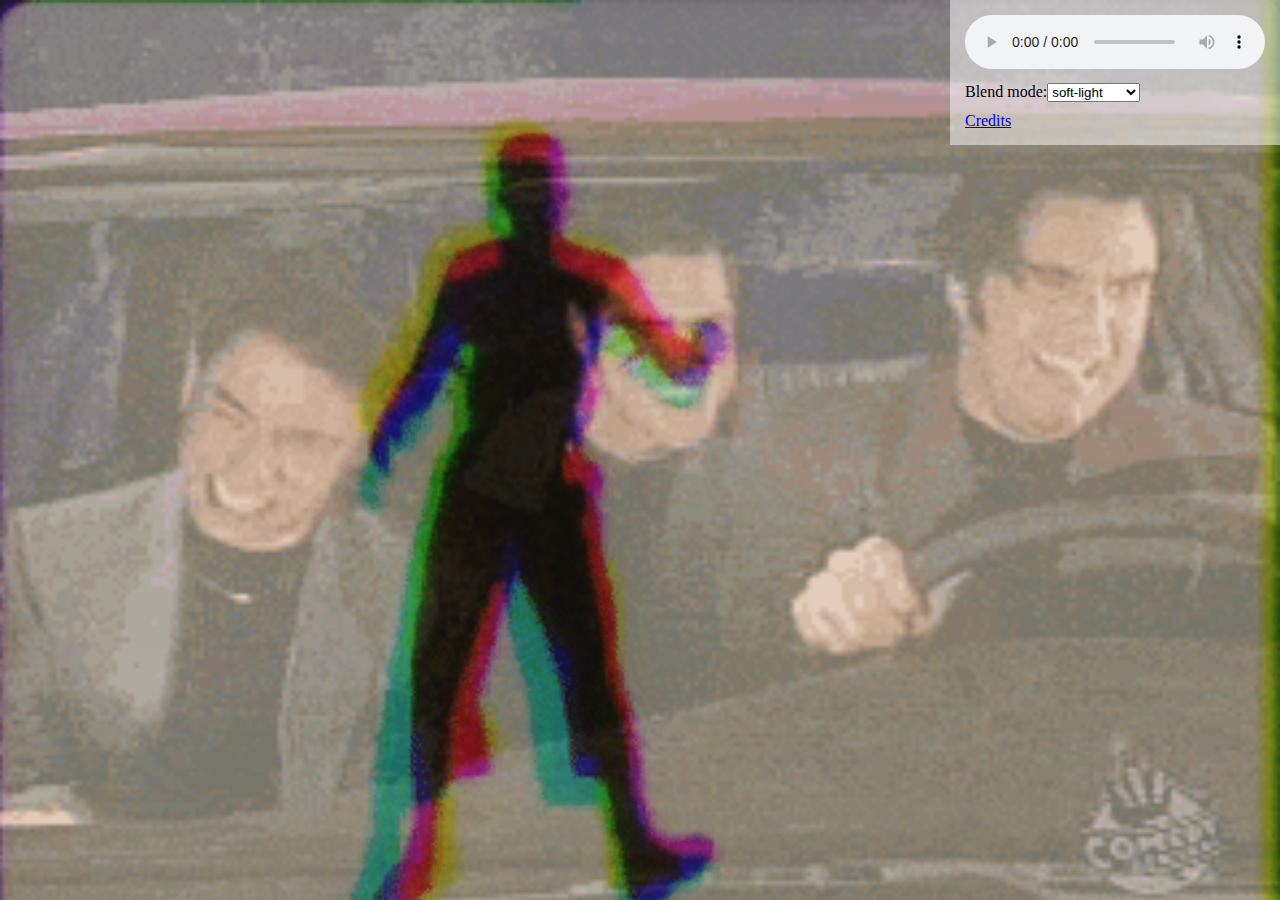
<file: blend/index.html>
<!DOCTYPE html>
<head>
    <style type="text/css">
        html, body {
            margin: 0;
            padding: 0;
            width: 100%;
            height: 100%;
        }
        body {
            background-image: url("dance.gif"), url("nightatroxbury.gif");
            background-size: cover;
            background-blend-mode: soft-light;
        }
        .controls {
            top: 0;
            right: 0;
            position: absolute;
            background-color: rgba(255, 255, 255, 0.5);
            padding: 15px;
        }
        .controls div {
            margin-top: 10px;
            margin-bottom: 10px;
        }
    </style>
</head>
<body>
    <div class="controls">
        <audio controls>
            <source src="http://vignette3.wikia.nocookie.net/wowwiki/images/3/3e/Haddaway_-_What_is_Love.ogg/revision/latest?cb=20101105213745"type="audio/ogg">
        </audio>
        <div>
            Blend mode:<select onchange="document.body.style.backgroundBlendMode=this.value;">
                <option value="normal">normal</option>
                <option value="screen">screen</option>
                <option value="multiply">multiply</option>
                <option value="overlay">overlay</option>
                <option value="darken">darken</option>
                <option value="lighten">lighten</option>
                <option value="color-dodge">color-dodge</option>
                <option value="color-burn">color-burn</option>
                <option value="hard-light">hard-light</option>
                <option value="soft-light" selected>soft-light</option>
                <option value="difference">difference</option>
                <option value="exclusion">exclusion</option>
                <option value="hue">hue</option>
                <option value="saturation">saturation</option>
                <option value="color">color</option>
                <option value="luminosity">luminosity</option>
            </select>
        </div>
        <a href="https://github.com/papulovskiy/papulovskiy.github.io/commit/5d6552beb15d9ad10f44bb7f72e65f9aa2152cd4">Credits</a>
    </div>
</body>
</file>
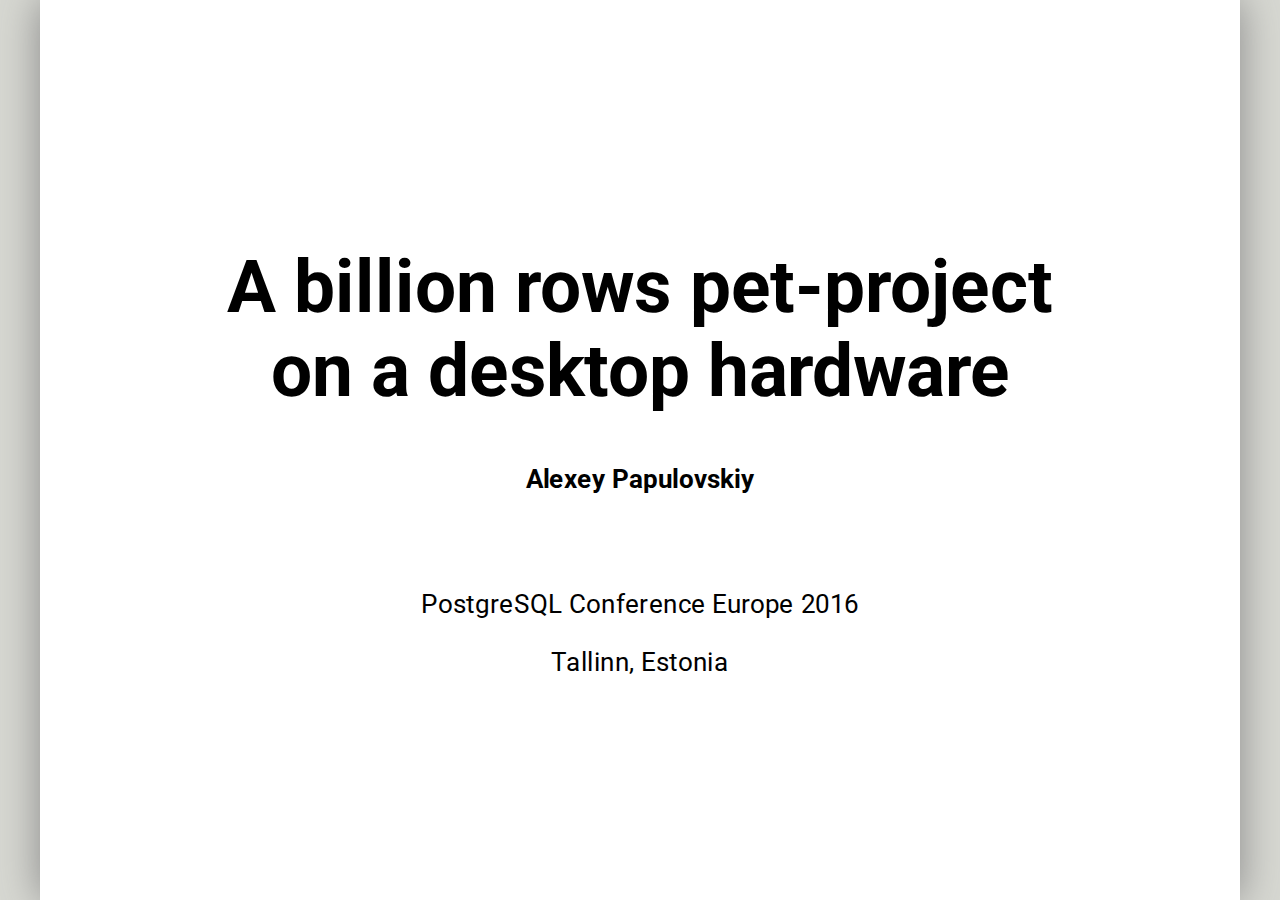
<file: pgconf2016/index.html>
<!DOCTYPE html>
<html>
  <head>
    <title>Title</title>
    <meta charset="utf-8">
    <style>
        @import url(https://fonts.googleapis.com/css?family=Roboto:500);
        @import url(https://fonts.googleapis.com/css?family=Roboto+Mono:500);
        body {
          font-family: 'Roboto';
          /*color: white;*/
          /*background-color: '#000';*/
        }

        h1, h2, h3 {
            /*font-weight: normal;*/
        }


        .footnote {
            position: absolute;
            bottom: 3em;
        }

        .diagram img {
            width: 100%;
        }

        rect.reads {
          fill: red;
          stroke: blue;
          height: 100;
        }

        .mtable table {
          margin-left: auto;
          margin-right: auto;
        }
        .mtable th {
          border-bottom:1px solid #333333;
          padding-right: 30px;
          /*padding-right: 10px;*/
        }

        .mtable td {
          padding-right: 30px;
        }

        .mtable td:nth-last-child(1), .mtable th:nth-last-child(1) {
          padding-right: 0px;
        }

        .mcode {
          text-align: left;
          margin-left: auto;
          margin-right: auto;
          display: inline-block;
        }

        .cloud img {
          width: 100%;
        }

        .mheightimg img {
          height: 100%;
        }

        .pgexample1-1 tr:nth-child(5) {
          font-weight: bold;
          background-color: black;
          color: white;
        }

        .pgexample1-2 tr:nth-child(12) {
          font-weight: bold;
          background-color: black;
          color: white;
        }

        .mlist {
          width: 50%;
          font-size: 20pt;
          text-align: left;
          margin-left: auto;
          margin-right: auto;
        }

        .mlog {
          text-align: left;
          font-size: 10pt;
        }

        .alarm {
          font-size: 18pt;
          font-weight: bold;
          color: #fff;
          background-color: #000;
        }

        .mhighlight {
          /*font-size: 18pt;*/
          font-weight: bold;
          color: #fff;
          background-color: #000;
        }

        .remark-code-line {
          font-family: 'Roboto Mono';
        }

        .mdocumentation {
          text-align: left;
          border-color: #DBDBCC;
          border-radius: 8px;
          background-color: #EEEEDD;
          padding: 14px;
          display: block;
        }

        .remark-slide-number {
          display: none;
        }

        .twitter-tweet {
          margin-left: auto;
          margin-right: auto;
        }
    </style>
    <script async src="https://platform.twitter.com/widgets.js" charset="utf-8"></script>
  </head>
  <body>
    <textarea id="source">
name: Title
class: center, middle

# A billion rows pet-project<br/>on a desktop hardware
#### Alexey Papulovskiy

<br/>

PostgreSQL Conference Europe 2016

Tallinn, Estonia

???
https://remarkjs.com

---
class: center
# Hello
<br/>
<br/>
### @papulovskiy
### a@c17.nl
---
class: center, middle
.mheightimg.image[![](assets/captain.jpg)]

???
https://twitter.com/moebio/status/793546477289123841

---
class: center, middle

<blockquote class="twitter-tweet" data-lang="en"><p lang="en" dir="ltr">I&#39;m pretty sure Postgres has already solved most of my problems, I just haven&#39;t made it to that part of the documentation yet.</p>&mdash; Pauley D. (@piisalie) <a href="https://twitter.com/piisalie/status/708320089280352257">March 11, 2016</a></blockquote>

???
https://twitter.com/piisalie/status/708320089280352257

---
class: center
# PTR

### "Every Internet-reachable host<br/>should have a name"

8.8.4.4

↓

4.4.8.8.in-addr.arpa.

↓

google-public-dns-b.google.com.


???

RFC 1912

PTR - pointer to canonical name, used for determination of a domain name associated with an IP address.

"For every IP address, there should be a matching PTR record in the in-addr.arpa domain."

"Reverse" IP ordering to not to overload DNS-servers

---

class: center
# Why

.mtable[
| IP             | PTR             |
|:---------------|----------------:|
| 173.1.57.105   | mysql1.uber.com |
| 173.1.57.106   | mysql2.uber.com |
| 173.1.57.107   | mongo1.uber.com |
| 173.1.57.108   | mongo2.uber.com |
| 173.204.236.25 | mongo3.uber.com |
| 173.204.236.26 | mysql3.uber.com |
]

???
Security research - many companies reveal infrastructure via reverse DNS

---
class: center
# Why

.mtable[
| IP              | PTR                |
|:----------------|-------------------:|
| 5.9.96.242      | aspmx.l.google.com |
| 8.19.180.13     | aspmx.l.google.com |
| 23.246.203.2    | aspmx.l.google.com |
| 70.168.243.204  | aspmx.l.google.com |
| 80.77.52.162    | aspmx.l.google.com |
| 89.19.28.24     | aspmx.l.google.com |
| 96.27.130.206   | aspmx.l.google.com |
| 108.89.77.153   | aspmx.l.google.com |
| 110.143.19.194  | aspmx.l.google.com |
| 138.201.19.34   | aspmx.l.google.com |
| 146.255.185.92  | aspmx.l.google.com |
| 176.9.108.76    | aspmx.l.google.com |
| 181.170.194.209 | aspmx.l.google.com |
| 190.210.81.241  | aspmx.l.google.com |
| 200.42.6.196    | aspmx.l.google.com |
]

???
Impersonation

---
class: center
# IP v4



## 4 294 967 296

possible IP addresses

## 3 702 258 432

non-reserved IP addresses

## 1 294 913 005

addresses have pointer records

???

There are reserved blocks of IP addresses

---
class: center

# reverse.report

### Database of pointer records for IPv4 addresses


## 100 GB of data

## 100 GB of indexes

&lt; 20 select requests per second

~ 160 000 000 updates per day



???

The goal was to collect data and make it available for searching

---
class: center, middle

.cloud.image[![](assets/development.gif)]

???
http://devopsreactions.tumblr.com/post/142784601212/our-development-process

---
class: center
# Cloud

.cloud.image[![](assets/cloud.png)]

???
https://www.digitalocean.com/pricing/

---

class: center, middle

.cloud.image[![](assets/doghosting_small.png)]

---
class: center
# Desktop hardware
.cloud.image[![](assets/hardware.gif)]

???
4 cores (8 threads) CPU<!--  @4GHz with 8MB L3 cache -->

64GB non-ECC DDR4 RAM

512GB NVMe SSD

<!-- 1TB SATA SSD -->

4TB Spinning disk

500mbps internet connection
---
class: center

# Desktop software

### Ubuntu 16.04

### LXC

### PostgreSQL 9.5, 9.6

???
Completely non-enterprise

---

title: SSD matters

<!--
  http://jsfiddle.net/gh/get/jquery/1.9.1/highslide-software/highcharts.com/tree/master/samples/highcharts/demo/column-parsed/
-->

.diagram[![SSD IOPS comparison](assets/ssd_chart_log.svg)]

???
Storage revolution

Measured with fio tool (75% reads, 25% writes) on 4GB file.

It's hard to compare environments, so the measurement done just to see the trend, not for absolute values.

Logarithmic scale just to make spinning disk visible

---

title: SSD matters

.diagram[![SSD IOPS comparison](assets/ssd_chart_linear.svg)]

---
class: center

# Scenario #1
### postgresql.org

.mtable[
|       ip        |          name           |
|:----------------|---------------------------:|
|63.246.23.139   | dominion.postgresql.org |
|63.246.23.146   | lore.postgresql.org |
|66.98.251.16    | svr5.postgresql.org |
|66.98.251.159   | svr4.postgresql.org |
|69.168.55.12    | buildfarm.postgresql.org |
|87.238.57.226   | castal.postgresql.org |
|87.238.57.232   | zetar.postgresql.org |
|87.238.57.233   | styris.postgresql.org |
|87.238.57.234   | atalia.postgresql.org |
|174.143.35.130  | relva.postgresql.org |
|174.143.35.244  | procyon.postgresql.org |
|174.143.35.247  | secarus.postgresql.org |
|199.119.121.84  | borg.postgresql.org |
|199.119.121.86  | nausicaa.postgresql.org |
]

---
class: center

# Scenario #1
### postgresql.org

.pgexample1-1.mtable[
|       ip        |          name           |
|:----------------|---------------------------:|
|63.246.23.139   | dominion.postgresql.org |
|63.246.23.146   | lore.postgresql.org |
|66.98.251.16    | svr5.postgresql.org |
|66.98.251.159   | svr4.postgresql.org |
|69.168.55.12    | buildfarm.postgresql.org |
|87.238.57.226   | castal.postgresql.org |
|87.238.57.232   | zetar.postgresql.org |
|87.238.57.233   | styris.postgresql.org |
|87.238.57.234   | atalia.postgresql.org |
|174.143.35.130  | relva.postgresql.org |
|174.143.35.244  | procyon.postgresql.org |
|174.143.35.247  | secarus.postgresql.org |
|199.119.121.84  | borg.postgresql.org |
|199.119.121.86  | nausicaa.postgresql.org |
]

---
class: center

# Scenario #2
### 69.168.55.0/24

.pgexample1-2.mtable[
|      ip       |           name            |
|:--------------|-----------------------------:|
|69.168.55.1   | router-55.colo.spiretech.com |
|69.168.55.2   | 2.55.colo.spiretech.net |
|69.168.55.3   | 3.55.colo.spiretech.net |
|69.168.55.4   | 4.55.colo.spiretech.net |
|69.168.55.5   | 5.55.colo.spiretech.net |
|69.168.55.6   | 6.55.colo.spiretech.net |
|69.168.55.7   | 7.55.colo.spiretech.net |
|69.168.55.8   | 8.55.colo.spiretech.net |
|69.168.55.9   | 9.55.colo.spiretech.net |
|69.168.55.10  | 10.55.colo.spiretech.net |
|69.168.55.11  | 11.55.colo.spiretech.net |
|69.168.55.12  | buildfarm.postgresql.org |
|69.168.55.13  | 13.55.colo.spiretech.net |
|69.168.55.14  | 14.55.colo.spiretech.net |
]

---
class: center

# The Table

---
class: center

# The Table

## ip

---
class: center

# The Table

## ip

### INET

.mcode[
```
# SELECT * FROM rev WHERE ip << '8.8.8.0/24';


    ip    |             name
----------+--------------------------------
 8.8.8.8  | google-public-dns-a.google.com
 8.8.8.14 | localhost
(2 rows)

```]


---
class: center

# The Table

## ip

### INET

### PRIMARY KEY

---
class: center

# The Table

## name


---
class: center

# The Table

## name

### VARCHAR(255)


---
class: center

# The Table

## name

### TEXT

---
class: center

# The Table

## name

### TEXT

.mdocumentation[The storage requirement for a short string (up to 126 bytes) is **1** byte plus the actual string, which includes the space padding in the case of character. Longer strings have **4** bytes of overhead instead of **1**.]

---
class: center

## Domain name length distribution

.diagram[![](assets/lengthdistribution.svg)]

---
class: center

# The Table

## name

### TEXT

# pg_column_size()

.mcode[
```
       column        | pg_column_size
---------------------+----------------
 000...000exactly120 |            121
 000...000exactly170 |            174
(2 rows)
```
]

---
class: center

# The Table

.mcode[
```
CREATE TABLE rev (
    ip INET PRIMARY KEY,
    name TEXT NOT NULL
);



      Table "public.rev"


   Column   | Type | Modifiers
------------+------+-----------
 ip         | inet | not null
 name       | text | not null


Indexes:
    "rev_pkey" PRIMARY KEY, btree (ip)

```]

---
class: center

# Tracking updates

.mcode[
```
ALTER TABLE rev ADD COLUMN updated_at DATE NOT NULL;
```
]

<br/>

.mtable[
| ip | name | updated_at |
|:------|:---------|:------|
| fixed | variable | fixed |
]

???
It's better to store all fixed values first, but why?

Experiment with mentioned table structure.
At this point I didn't know that inet is a variable length field


---
class: center

# Type alignment

<br/>

.mtable[
| ip (int) | name | updated_at |
|:------|:---------|:------|
| fixed | variable | fixed |
]

<br/>

.mtable[
| ip (int) | updated_at | name |
|:------|:---------|:------|
| fixed | fixed | variable |
]


---
class: center

# Inserts

<br/>

.mtable[
| ip (int) | name | updated_at |
|:------|:---------|:------|
| fixed | variable | fixed |
]

<br/>

.mtable[
| ip (int) | updated_at | name |
|:------|:---------|:------|
| fixed | fixed | variable |
]

# No winner


---
class: center

# Seq scan by ip

<br/>

.mtable[
| ip (int) | name | updated_at |
|:------|:---------|:------|
| .mhighlight[fixed] | variable | fixed |
]

<br/>

.mtable[
| ip (int) | updated_at | name |
|:------|:---------|:------|
| .mhighlight[fixed] | fixed | variable |
]

# No winner
Results within measurement error.

---
class: center

# Seq scan by updated_at

<br/>

.mtable[
| ip (int) | name | updated_at |
|:------|:---------|:------|
| fixed | variable | .mhighlight[fixed] |
]

<br/>

.mtable[
| ip (int) | updated_at | name |
|:------|:---------|:------|
| fixed | .mhighlight[fixed] | variable |
]

### Second option is about 9% faster<sup>*</sup>

<sup>*</sup> Don't trust me

???



---
class: center

# Collecting data

.mtable[
| ip | name |
|:---|-----:|
| 1.0.5.0   | ip1.ip0.ip5.ip0.reverse.bigredgroup.net.au |
| 1.0.5.1   | ip1.ip0.ip5.ip1.reverse.bigredgroup.net.au |
| 1.0.5.2   | vlan50.hsrp.bigredgroup.net.au |
| 1.0.5.3   | gi2_0_50.brg_mel01_7206.bigredgroup.net.au |
| 1.0.5.4   | ip1.ip0.ip5.ip4.reverse.bigredgroup.net.au |
| 1.0.5.5   | ns2.bigredgroup.net.au |
| 1.0.5.6   | ip1.ip0.ip5.ip6.reverse.bigredgroup.net.au |
| 1.0.5.7   | ip1.ip0.ip5.ip7.reverse.bigredgroup.net.au |
| 1.0.5.8   | ip1.ip0.ip5.ip8.reverse.bigredgroup.net.au |
| 1.0.5.9   | ip1.ip0.ip5.ip9.reverse.bigredgroup.net.au |
| 1.0.5.10  | cloud.totalcloudservice.com.au |
| 1.0.5.11  | ip1.ip0.ip5.ip11.reverse.bigredgroup.net.au |
| 1.0.5.12  | ip1.ip0.ip5.ip12.reverse.bigredgroup.net.au |
| 1.0.5.13  | remote.connective.com.au |
| 1.0.5.14  | ip1.ip0.ip5.ip14.reverse.bigredgroup.net.au |
| 1.0.5.15  | ip1.ip0.ip5.ip15.reverse.bigredgroup.net.au |
]

---
class: center

# Collecting data

.mtable[
| ip | name |
|:---|-----:|
| 1.0.5.<span class="mhighlight">0</span>   | ip1.ip0.ip5.ip0.reverse.bigredgroup.net.au |
| 1.0.5.<span class="mhighlight">1</span>   | ip1.ip0.ip5.ip1.reverse.bigredgroup.net.au |
| 1.0.5.<span class="mhighlight">2</span>   | vlan50.hsrp.bigredgroup.net.au |
| 1.0.5.<span class="mhighlight">3</span>   | gi2_0_50.brg_mel01_7206.bigredgroup.net.au |
| 1.0.5.<span class="mhighlight">4</span>   | ip1.ip0.ip5.ip4.reverse.bigredgroup.net.au |
| 1.0.5.<span class="mhighlight">5</span>   | ns2.bigredgroup.net.au |
| 1.0.5.<span class="mhighlight">6</span>   | ip1.ip0.ip5.ip6.reverse.bigredgroup.net.au |
| 1.0.5.<span class="mhighlight">7</span>   | ip1.ip0.ip5.ip7.reverse.bigredgroup.net.au |
| 1.0.5.<span class="mhighlight">8</span>   | ip1.ip0.ip5.ip8.reverse.bigredgroup.net.au |
| 1.0.5.<span class="mhighlight">9</span>   | ip1.ip0.ip5.ip9.reverse.bigredgroup.net.au |
| 1.0.5.<span class="mhighlight">10</span>  | cloud.totalcloudservice.com.au |
| 1.0.5.<span class="mhighlight">11</span>  | ip1.ip0.ip5.ip11.reverse.bigredgroup.net.au |
| 1.0.5.<span class="mhighlight">12</span>  | ip1.ip0.ip5.ip12.reverse.bigredgroup.net.au |
| 1.0.5.<span class="mhighlight">13</span>  | remote.connective.com.au |
| 1.0.5.<span class="mhighlight">14</span>  | ip1.ip0.ip5.ip14.reverse.bigredgroup.net.au |
| 1.0.5.<span class="mhighlight">15</span>  | ip1.ip0.ip5.ip15.reverse.bigredgroup.net.au |
]

---
class: center

# Collecting data

.mtable[
| ip | name |
|:---|-----:|
| <span class="mhighlight">1</span>.0.5.0   | ip1.ip0.ip5.ip0.reverse.bigredgroup.net.au |
| <span class="mhighlight">2</span>.0.5.0   | anantes-651-1-54-net.w2-0.abo.wanadoo.fr |
| <span class="mhighlight">3</span>.0.5.0   | n003-000-000-000.static.ge.com |
| <span class="mhighlight">8</span>.0.5.0   | dns-8-0-5-0.atlanta1.level3.net |
| <span class="mhighlight">23</span>.0.5.0  | a23-0-5-0.deploy.static.akamaitechnologies.com |
| <span class="mhighlight">24</span>.0.5.0  | c-24-0-5-0.hsd1.nj.comcast.net |
| <span class="mhighlight">31</span>.0.5.0  | apn-31-0-5-0.dynamic.gprs.plus.pl |
| <span class="mhighlight">46</span>.0.5.0  | dynamicip-46-0-5-0.pppoe.samara.ertelecom.ru |
| <span class="mhighlight">50</span>.0.5.0  | 50-0-5-0.adsl-dhcp.cal.net |
| <span class="mhighlight">52</span>.0.5.0  | ec2-52-0-5-0.compute-1.amazonaws.com |
| <span class="mhighlight">58</span>.0.5.0  | ppp-net.infoweb.ne.jp |
| <span class="mhighlight">64</span>.0.5.0  | 64.0.5.0.ptr.us.xo.net |
| <span class="mhighlight">69</span>.0.5.0  | 69.0.5.0.adsl.snet.net |
| <span class="mhighlight">70</span>.0.5.0  | 70-0-5-0.pools.spcsdns.net |
| <span class="mhighlight">71</span>.0.5.0  | oh-71-0-5-0.dyn.embarqhsd.net |
| <span class="mhighlight">74</span>.0.5.0  | h-74-0-5-0.phla.pa.globalcapacity.com |
]

---
class: center, middle

# COPY FROM STDIN

2 ms for 1000 rows "insert"

---
class: center

# UPSERT

.mcode[```
INSERT INTO rev (ip, updated_at, name)
SELECT DISTINCT ON (ip) ip, NOW(), name
FROM rev_1008_done
ON CONFLICT ON CONSTRAINT rev_pkey
    DO UPDATE SET name=excluded.name, updated_at = NOW();
```]

~ 20 seconds for 100 000 rows

???
There is almost no performance difference between two separate queries (insert and update) and "upsert"



---
class: center

# CLUSTER

.mdocumentation[
CLUSTER instructs PostgreSQL to cluster the table specified by **table_name** based on the index specified by **index_name**. When a table is clustered, it is physically reordered based on the index information.
]

.mcode[
```
# CLUSTER rev USING rev_pkey;
```
]

???
For selection by networks it's better to have close IPs closer to each other, so there will be less page fetches from disk.

One-time operation, actually rewrites the table.

What happens during update? PTRs a more or less "static", but they actually change and it's better to run cluster again (ACCESS EXCLUSIVE lock → stop updates, create a copy of the table, cluster it, swap tables) from time to time or to specify fillfactor.

TODO: measure

---

class: center

# The Table

.mcode[
```
CREATE TABLE rev (
    ip INET PRIMARY KEY,
    update_at DATE NOT NULL,
    name TEXT NOT NULL
) WITH (
    fillfactor=70
);
```]

<br/>

.mtable[
| Fill factor | Table size|
|-:|-:|
| 100 | **100**GB |
| 70 | **130**GB |
]

---
class: center, middle


### SELECT * FROM rev WHERE <br/> name LIKE '%.postgresql.org';


???
This query won't use btree index.

---
class: center

.mtable[
| ip     | updated_at |                      name                        |
|:---------|------------|:------------------------------------------------ |
| 1.0.1.44  | 2016-10-25 | tsohlacol |
| 1.0.1.166 | 2016-08-05 | nc.enilno.ydobyna |
| 1.0.2.91  | 2016-08-26 | no.tcerider.rorre |
| 1.0.2.182 | 2016-08-06 | tsohlacol |
| 1.0.4.0   | 2016-10-21 | ua.ten.puorgdergib.esrever.0pi.4pi.0pi.1pi |
| 1.0.4.1   | 2016-10-29 | ua.ten.puorgdergib.6027_10lem_grb.0pool |
| 1.0.4.2   | 2016-10-29 | ua.ten.puorgdergib.esrever.6027_20lem_grb.0pool |
| 1.0.4.3   | 2016-10-29 | ua.ten.puorgdergib.esrever.3pi.4pi.0pi.1pi |
| 1.0.4.4   | 2016-10-29 | ua.ten.puorgdergib.1sn |
| 1.0.4.5   | 2016-10-29 | ua.ten.puorgdergib.esrever.5pi.4pi.0pi.1pi |
| 1.0.4.6   | 2016-10-29 | ua.ten.puorgdergib.esrever.6pi.4pi.0pi.1pi |
| 1.0.4.7   | 2016-10-21 | ua.ten.puorgdergib.esrever.7pi.4pi.0pi.1pi |
| 1.0.4.8   | 2016-10-29 | ua.ten.puorgdergib.esrever.8pi.4pi.0pi.1pi |
| 1.0.4.9   | 2016-10-29 | ua.ten.puorgdergib.esrever.9pi.4pi.0pi.1pi |
| 1.0.4.10  | 2016-10-29 | ua.ten.puorgdergib.6027_10lem_grb.01_0_2ig |
| 1.0.4.11  | 2016-10-29 | ua.ten.puorgdergib.6027_10dys_grb.01_0_2ig |
| 1.0.4.12  | 2016-10-29 | ua.ten.puorgdergib.6027_20dys_grb.01_0_2ig |
| 1.0.4.13  | 2016-10-29 | ua.ten.puorgdergib.esrever.31pi.4pi.0pi.1pi |
| 1.0.4.14  | 2016-10-30 | ua.ten.puorgdergib.esrever.41pi.4pi.0pi.1pi |
| 1.0.4.15  | 2016-10-21 | ua.ten.puorgdergib.esrever.51pi.4pi.0pi.1pi |
]

???
This query is without order so it shows effect of CLUSTER command and reversed names.

---
class: center

# Index everything

.mtable[
| Index type | Size | Indexing time | Query time |
|:-----------|-----:|--------------:|
| btree(name) |  68GB | 3.5h | tens of seconds |
| gin(name gin_trgm_ops) |  46GB | 4.5h | seconds |
| btree(name text_pattern_ops) |  68GB | 3.5h | miliseconds |
]

<br/>

.mdocumentation[
The difference from the default operator classes is that the values are compared strictly character by character rather than according to the locale-specific collation rules.
]

???
The operator classes text_pattern_ops, varchar_pattern_ops, and bpchar_pattern_ops support B-tree indexes on the types text, varchar, and char respectively.

---

class: center

# The Table

.mcode[
```
CREATE TABLE rev (
    ip INET PRIMARY KEY,
    updated_at DATE NOT NULL,
    name TEXT NOT NULL
) WITH (
    fillfactor=70
);

CREATE INDEX rev_name_idx
    ON rev (name text_pattern_ops);
```]


---
class: center

# Search

## pg_trgm

GIN (name gin_trgm_ops)

Over 106 mln unique domain names in a separate table (7GB of data, index: 4GB)

???
TODO: comparison between GIST and GIN

Generalized Inverted Index


---
class: center, middle

.mheightimg.image[![](assets/outofspace.jpg)]

???
https://makeameme.org/meme/why-do-we-kxg8hy

---
class: center

# Cloud

.cloud.image[![](assets/CloudReverseLoad.png)]


---
class: center

# Write amplification

.mcode[```
pgrep postgres | \
xargs -I {} cat /proc/{}/io | \
grep ^write_bytes | \
cut -d' ' -f2 | \
python -c "import sys; print sum(int(l) for l in sys.stdin)"
```]
---
class: center

# Write amplification

.mcode[```
# CREATE UNLOGGED TABLE test_inserts (f1 INT);
# INSERT INTO test_inserts SELECT generate_series(1, 10000000);
```]

### ~359MB

???
It's not the best test for Postgres because of additional 24 bytes per row, but it shows trend.

cat /proc/{}/io | grep ^write_bytes

---
class: center

# Write amplification

.mcode[```
# CREATE UNLOGGED TABLE test_inserts (f1 INT PRIMARY KEY);
# INSERT INTO test_inserts SELECT generate_series(1, 10000000);
```]

### ~560MB

---
class: center

# Write amplification

.mcode[```
# CREATE TABLE test_inserts (f1 INT);
# INSERT INTO test_inserts SELECT generate_series(1, 10000000);
```]

### ~1090MB

---
class: center

# Write amplification

.mcode[```
# CREATE TABLE test_inserts (f1 INT PRIMARY KEY);
# INSERT INTO test_inserts SELECT generate_series(1, 10000000);
```]

### ~2054MB

---
class: center

# Write amplification

.mcode[```
# CREATE UNLOGGED TABLE test_updates (f1 INT);
# INSERT INTO test_updates SELECT generate_series(1, 10000000);
```]

### ~360MB

---
class: center

# Write amplification

.mcode[```
# CREATE UNLOGGED TABLE test_updates (f1 INT);
# INSERT INTO test_updates SELECT generate_series(1, 10000000);
# UPDATE test_updates SET f1=f1;
```]

### ~780MB


---
class: center

# Write amplification

.mcode[```
# CREATE UNLOGGED TABLE test_updates (f1 INT);
# INSERT INTO test_updates SELECT generate_series(1, 10000000);
# UPDATE test_updates SET f1=f1;
# UPDATE test_updates SET f1=f1+10000000;
```]

### ~1280MB


---
class: center

# Write amplification

.mcode[```
# CREATE UNLOGGED TABLE test_updates (f1 INT);
# INSERT INTO test_updates SELECT generate_series(1, 10000000);
# UPDATE test_updates SET f1=f1;
# UPDATE test_updates SET f1=f1+10000000;
# UPDATE test_updates SET f1=f1-10000000;
```]

### ~1150MB


---
class: center

# Write amplification

.mcode[```
# CREATE UNLOGGED TABLE test_updates (f1 INT);
# INSERT INTO test_updates SELECT generate_series(1, 10000000);
# UPDATE test_updates SET f1=f1;
# UPDATE test_updates SET f1=f1+10000000;
# UPDATE test_updates SET f1=f1-10000000;
# UPDATE test_updates SET f1=f1;
```]

### ~1230MB


---
class: center

# Write amplification

.mcode[```
# CREATE TABLE test_updates (f1 INT PRIMARY KEY);
# INSERT INTO test_updates SELECT generate_series(1, 10000000);
```]

### ~2070MB


---
class: center

# Write amplification

.mcode[```
# CREATE TABLE test_updates (f1 INT PRIMARY KEY);
# INSERT INTO test_updates SELECT generate_series(1, 10000000);
# UPDATE test_updates SET f1=f1;
```]

### ~4260MB

---
class: center

# Write amplification

.mcode[```
# CREATE TABLE test_updates (f1 INT PRIMARY KEY);
# INSERT INTO test_updates SELECT generate_series(1, 10000000);
# UPDATE test_updates SET f1=f1;
# UPDATE test_updates SET f1=f1+10000000;
```]

### ~3900MB


---
class: center

# Write amplification

.mcode[```
# CREATE TABLE test_updates (f1 INT PRIMARY KEY);
# INSERT INTO test_updates SELECT generate_series(1, 10000000);
# UPDATE test_updates SET f1=f1;
# UPDATE test_updates SET f1=f1+10000000;
# UPDATE test_updates SET f1=f1-10000000;
```]

### ~4620MB


---
class: center

# Write amplification

.mcode[```
# CREATE TABLE test_updates (f1 INT PRIMARY KEY);
# INSERT INTO test_updates SELECT generate_series(1, 10000000);
# VACUUM FULL test_updates;
# UPDATE test_updates SET f1=f1;
```]

### ~4350MB


---
class: center

# Write amplification

.mcode[```
# CREATE TABLE test_updates (f1 INT PRIMARY KEY);
# INSERT INTO test_updates SELECT generate_series(1, 10000000);
# VACUUM FULL test_updates;
# UPDATE test_updates SET f1=f1;
# VACUUM FULL test_updates;
# UPDATE test_updates SET f1=f1+10000000;
```]

### ~3430MB


---
class: center

# Write amplification

.mcode[```
# CREATE TABLE test_updates (f1 INT PRIMARY KEY);
# INSERT INTO test_updates SELECT generate_series(1, 10000000);
# VACUUM FULL test_updates;
# UPDATE test_updates SET f1=f1;
# VACUUM FULL test_updates;
# UPDATE test_updates SET f1=f1+10000000;
# VACUUM FULL test_updates;
# UPDATE test_updates SET f1=f1-10000000;
```]

### ~3890MB


---
class: center

# Write amplification

.mcode[```
# CREATE TABLE test_updates (f1 INT PRIMARY KEY, f2 INT);
# INSERT INTO test_updates
    SELECT generate_series(1, 10000000), generate_series(1, 10000000);
```]

### ~2020MB


---
class: center

# Write amplification

.mcode[```
# CREATE TABLE test_updates (f1 INT PRIMARY KEY, f2 INT);
# INSERT INTO test_updates
    SELECT generate_series(1, 10000000), generate_series(1, 10000000);
# UPDATE test_updates SET f2=f2;
```]

### ~4460MB


---
class: center

# Write amplification

.mcode[```
# CREATE TABLE test_updates (f1 INT PRIMARY KEY, f2 INT);
# INSERT INTO test_updates
    SELECT generate_series(1, 10000000), generate_series(1, 10000000);
# UPDATE test_updates SET f2=f2;
# VACUUM test_updates;
# UPDATE test_updates SET f2=f2;
```]

### ~1960MB

???
What about HOT?

---
class: center, middle

# Do not update<br/>unchanged data

---
class: center, middle

# TRIM

---
class: center, middle

.cloud.image[![](assets/imadeitbetter.gif)]

???

http://devopsreactions.tumblr.com/post/149120401826/major-change-request-1-day-before-the-release

---
class: center

# UNLOGGED tables

<div class="mlog" style="font-family: Roboto Mono">
2016-10-31 08:36:54 UTC [24575-10]
<br/>
&nbsp;&nbsp;LOG:  server process (PID 24616) was <span class="alarm">terminated</span> by signal 9: <span class="alarm">Killed</span>
<br/>
<br/>
2016-10-31 08:36:54 UTC [24575-11]
<br/>
&nbsp;&nbsp;DETAIL:  <span class="alarm">Failed</span> process was running: vacuum full rev_trgm;
<br/>
<br/>
2016-10-31 08:36:54 UTC [24575-12]
<br/>
&nbsp;&nbsp;LOG:  <span class="alarm">terminating</span> any other active server processes
<br/>
<br/>
2016-10-31 08:36:54 UTC [23332-1] reverse@reverse
<br/>
&nbsp;&nbsp;WARNING:  <span class="alarm">terminating</span> connection because of <span class="alarm">crash</span> of another server process
<br/>
<br/>
2016-10-31 08:36:54 UTC [23332-2] reverse@reverse
<br/>
&nbsp;&nbsp;DETAIL:  The postmaster has commanded this server process to <span class="alarm">roll back</span> the current<br/>&nbsp;&nbsp;transaction and <span class="alarm">exit</span>, because another server process exited abnormally and possibly<br/>&nbsp;&nbsp;<span class="alarm">corrupted shared memory</span>.
<br/>
<br/>
2016-10-31 08:36:54 UTC [23332-3] reverse@reverse
<br/>
&nbsp;&nbsp;HINT:  In a moment you should be able to reconnect to the database and repeat your command.
</div>

---
class: center, middle

.mdocumentation[
An unlogged table is automatically truncated after a crash or unclean shutdown.
]



---
class: center

# Pain

.mcode[```
reverse=# VACUUM ANALYZE rev;
VACUUM
Time: 13156379.585 ms
```]

???
3.5 hours

No difference between 9.5 and 9.6 versions, but no one expected.

---
class:center

# Pain
.mcode[```
~$ time pg_dump -Fc --no-unlogged-table-data reverse > ./dumpfile

real    24m58.552s
user    23m50.708s
sys     0m14.676s


~$ time pg_restore -d reverse ./dumpfile

real    298m48.499s
user    6m12.956s
sys     0m36.552s
```]

???
Backup takes 25 minutes, restore takes 5 hours (or 12 on cloud).
---
class: center
# Know your data

---
class: center
# Know your data
# Read the documentation

---
class: center
# Know your data
# Read the documentation
# Do not update unchanged data

---
class: center
# Know your data
# Read the documentation
# Do not update unchanged data
# Experiment

---
class: center
# Know your data
# Read the documentation
# Do not update unchanged data
# Experiment
# Read the documentation again

---
class: center, middle

.cloud.image[![](assets/sourcecode.gif)]

???
When I read the source code for the PostgreSQL query optimizer
http://dbareactions.com/post/149660624924/when-i-read-the-source-code-for-the-postgresql

---
class: center, middle

# Questions?

    </textarea>
    <script src="assets/remark-latest.min.js">
    </script>
    <script>
      var slideshow = remark.create();
    </script>
  </body>
</html>
</file>
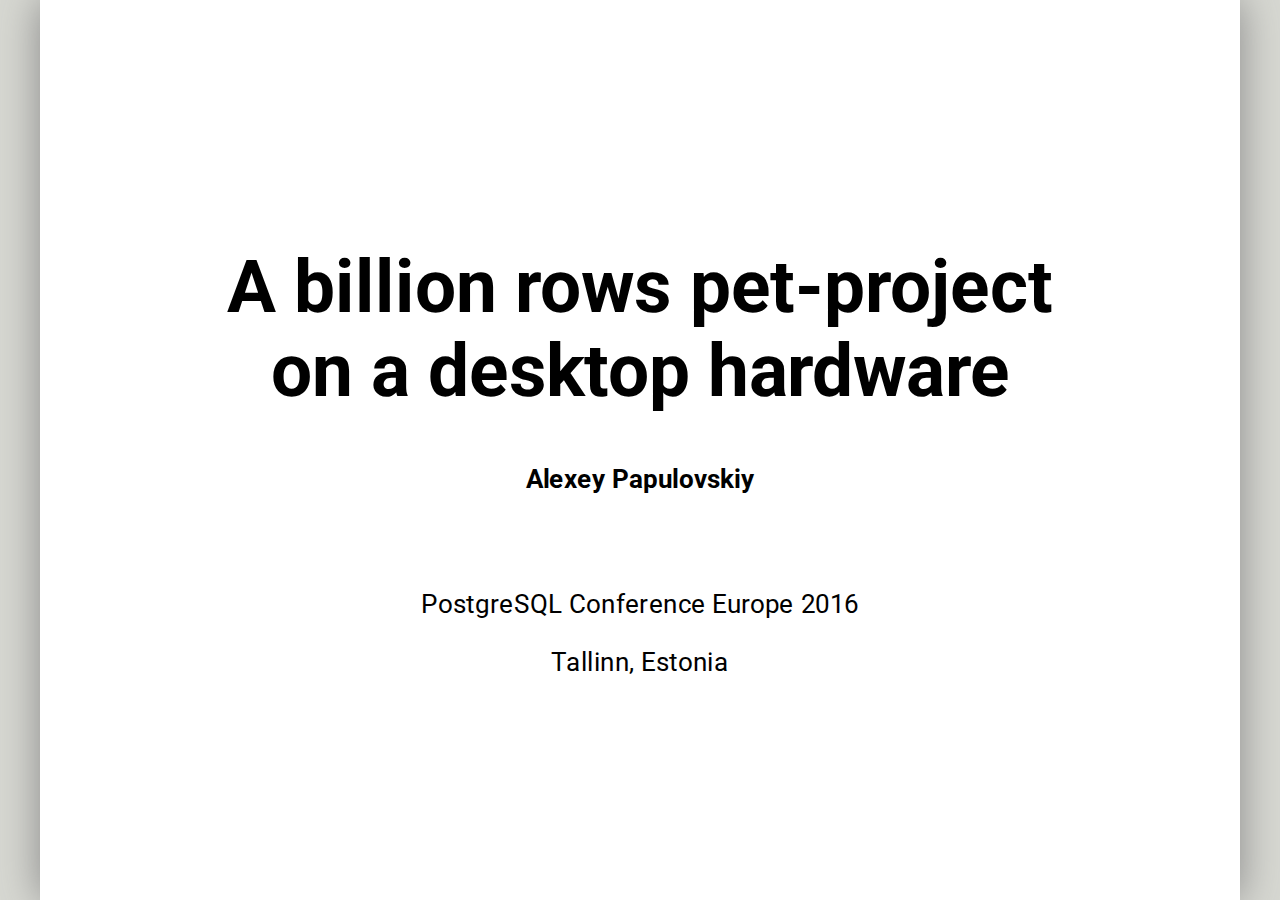
<file: pgconfeu2016/index.html>
<!DOCTYPE html>
<html>
  <head>
    <title>A billion rows pet-project on a desktop hardware, PG Conf EU 2016</title>
    <meta charset="utf-8">
    <style>
        @import url(https://fonts.googleapis.com/css?family=Roboto:500);
        @import url(https://fonts.googleapis.com/css?family=Roboto+Mono:500);
        body {
          font-family: 'Roboto';
          /*color: white;*/
          /*background-color: '#000';*/
        }

        h1, h2, h3 {
            /*font-weight: normal;*/
        }


        .footnote {
            position: absolute;
            bottom: 3em;
        }

        .diagram img {
            width: 100%;
        }

        rect.reads {
          fill: red;
          stroke: blue;
          height: 100;
        }

        .mtable table {
          margin-left: auto;
          margin-right: auto;
        }
        .mtable th {
          border-bottom:1px solid #333333;
          padding-right: 30px;
          /*padding-right: 10px;*/
        }

        .mtable td {
          padding-right: 30px;
        }

        .mtable td:nth-last-child(1), .mtable th:nth-last-child(1) {
          padding-right: 0px;
        }

        .mcode {
          text-align: left;
          margin-left: auto;
          margin-right: auto;
          display: inline-block;
        }

        .cloud img {
          width: 100%;
        }

        .mheightimg img {
          height: 100%;
        }

        .pgexample1-1 tr:nth-child(5) {
          font-weight: bold;
          background-color: black;
          color: white;
        }

        .pgexample1-2 tr:nth-child(12) {
          font-weight: bold;
          background-color: black;
          color: white;
        }

        .mlist {
          width: 50%;
          font-size: 20pt;
          text-align: left;
          margin-left: auto;
          margin-right: auto;
        }

        .mlog {
          text-align: left;
          font-size: 10pt;
        }

        .alarm {
          font-size: 18pt;
          font-weight: bold;
          color: #fff;
          background-color: #000;
        }

        .mhighlight {
          /*font-size: 18pt;*/
          font-weight: bold;
          color: #fff;
          background-color: #000;
        }

        .remark-code-line {
          font-family: 'Roboto Mono';
        }

        .mdocumentation {
          text-align: left;
          border-color: #DBDBCC;
          border-radius: 8px;
          background-color: #EEEEDD;
          padding: 14px;
          display: block;
        }

        .remark-slide-number {
          display: none;
        }

        .twitter-tweet {
          margin-left: auto;
          margin-right: auto;
        }
    </style>
    <script async src="https://platform.twitter.com/widgets.js" charset="utf-8"></script>
  </head>
  <body>
    <textarea id="source">
name: Title
class: center, middle

# A billion rows pet-project<br/>on a desktop hardware
#### Alexey Papulovskiy

<br/>

PostgreSQL Conference Europe 2016

Tallinn, Estonia

???
https://remarkjs.com

---
class: center
# Hello
<br/>
<br/>
### @papulovskiy
### a@c17.nl
---
class: center, middle
.mheightimg.image[![](assets/captain.jpg)]

???
https://twitter.com/moebio/status/793546477289123841

---
class: center, middle

<blockquote class="twitter-tweet" data-lang="en"><p lang="en" dir="ltr">I&#39;m pretty sure Postgres has already solved most of my problems, I just haven&#39;t made it to that part of the documentation yet.</p>&mdash; Pauley D. (@piisalie) <a href="https://twitter.com/piisalie/status/708320089280352257">March 11, 2016</a></blockquote>

???
https://twitter.com/piisalie/status/708320089280352257

---
class: center
# PTR

### "Every Internet-reachable host<br/>should have a name"

8.8.4.4

↓

4.4.8.8.in-addr.arpa.

↓

google-public-dns-b.google.com.


???

RFC 1912

PTR - pointer to canonical name, used for determination of a domain name associated with an IP address.

"For every IP address, there should be a matching PTR record in the in-addr.arpa domain."

"Reverse" IP ordering to not to overload DNS-servers

---

class: center
# Why

.mtable[
| IP             | PTR             |
|:---------------|----------------:|
| 173.1.57.105   | mysql1.uber.com |
| 173.1.57.106   | mysql2.uber.com |
| 173.1.57.107   | mongo1.uber.com |
| 173.1.57.108   | mongo2.uber.com |
| 173.204.236.25 | mongo3.uber.com |
| 173.204.236.26 | mysql3.uber.com |
]

???
Security research - many companies reveal infrastructure via reverse DNS

---
class: center
# Why

.mtable[
| IP              | PTR                |
|:----------------|-------------------:|
| 5.9.96.242      | aspmx.l.google.com |
| 8.19.180.13     | aspmx.l.google.com |
| 23.246.203.2    | aspmx.l.google.com |
| 70.168.243.204  | aspmx.l.google.com |
| 80.77.52.162    | aspmx.l.google.com |
| 89.19.28.24     | aspmx.l.google.com |
| 96.27.130.206   | aspmx.l.google.com |
| 108.89.77.153   | aspmx.l.google.com |
| 110.143.19.194  | aspmx.l.google.com |
| 138.201.19.34   | aspmx.l.google.com |
| 146.255.185.92  | aspmx.l.google.com |
| 176.9.108.76    | aspmx.l.google.com |
| 181.170.194.209 | aspmx.l.google.com |
| 190.210.81.241  | aspmx.l.google.com |
| 200.42.6.196    | aspmx.l.google.com |
]

???
Impersonation

---
class: center
# IP v4



## 4 294 967 296

possible IP addresses

## 3 702 258 432

non-reserved IP addresses

## 1 294 913 005

addresses have pointer records

???

There are reserved blocks of IP addresses

---
class: center

# reverse.report

### Database of pointer records for IPv4 addresses


## 100 GB of data

## 100 GB of indexes

&lt; 20 select requests per second

~ 160 000 000 updates per day



???

The goal was to collect data and make it available for searching

---
class: center, middle

.cloud.image[![](assets/development.gif)]

???
http://devopsreactions.tumblr.com/post/142784601212/our-development-process

---
class: center
# Cloud

.cloud.image[![](assets/cloud.png)]

???
https://www.digitalocean.com/pricing/

---

class: center, middle

.cloud.image[![](assets/doghosting_small.png)]

---
class: center
# Desktop hardware
.cloud.image[![](assets/hardware.gif)]

???
4 cores (8 threads) CPU<!--  @4GHz with 8MB L3 cache -->

64GB non-ECC DDR4 RAM

512GB NVMe SSD

<!-- 1TB SATA SSD -->

4TB Spinning disk

500mbps internet connection
---
class: center

# Desktop software

### Ubuntu 16.04

### LXC

### PostgreSQL 9.5, 9.6

???
Completely non-enterprise

---

title: SSD matters

<!--
  http://jsfiddle.net/gh/get/jquery/1.9.1/highslide-software/highcharts.com/tree/master/samples/highcharts/demo/column-parsed/
-->

.diagram[![SSD IOPS comparison](assets/ssd_chart_log.svg)]

???
Storage revolution

Measured with fio tool (75% reads, 25% writes) on 4GB file.

It's hard to compare environments, so the measurement done just to see the trend, not for absolute values.

Logarithmic scale just to make spinning disk visible

---

title: SSD matters

.diagram[![SSD IOPS comparison](assets/ssd_chart_linear.svg)]

---
class: center

# Scenario #1
### postgresql.org

.mtable[
|       ip        |          name           |
|:----------------|---------------------------:|
|63.246.23.139   | dominion.postgresql.org |
|63.246.23.146   | lore.postgresql.org |
|66.98.251.16    | svr5.postgresql.org |
|66.98.251.159   | svr4.postgresql.org |
|69.168.55.12    | buildfarm.postgresql.org |
|87.238.57.226   | castal.postgresql.org |
|87.238.57.232   | zetar.postgresql.org |
|87.238.57.233   | styris.postgresql.org |
|87.238.57.234   | atalia.postgresql.org |
|174.143.35.130  | relva.postgresql.org |
|174.143.35.244  | procyon.postgresql.org |
|174.143.35.247  | secarus.postgresql.org |
|199.119.121.84  | borg.postgresql.org |
|199.119.121.86  | nausicaa.postgresql.org |
]

---
class: center

# Scenario #1
### postgresql.org

.pgexample1-1.mtable[
|       ip        |          name           |
|:----------------|---------------------------:|
|63.246.23.139   | dominion.postgresql.org |
|63.246.23.146   | lore.postgresql.org |
|66.98.251.16    | svr5.postgresql.org |
|66.98.251.159   | svr4.postgresql.org |
|69.168.55.12    | buildfarm.postgresql.org |
|87.238.57.226   | castal.postgresql.org |
|87.238.57.232   | zetar.postgresql.org |
|87.238.57.233   | styris.postgresql.org |
|87.238.57.234   | atalia.postgresql.org |
|174.143.35.130  | relva.postgresql.org |
|174.143.35.244  | procyon.postgresql.org |
|174.143.35.247  | secarus.postgresql.org |
|199.119.121.84  | borg.postgresql.org |
|199.119.121.86  | nausicaa.postgresql.org |
]

---
class: center

# Scenario #2
### 69.168.55.0/24

.pgexample1-2.mtable[
|      ip       |           name            |
|:--------------|-----------------------------:|
|69.168.55.1   | router-55.colo.spiretech.com |
|69.168.55.2   | 2.55.colo.spiretech.net |
|69.168.55.3   | 3.55.colo.spiretech.net |
|69.168.55.4   | 4.55.colo.spiretech.net |
|69.168.55.5   | 5.55.colo.spiretech.net |
|69.168.55.6   | 6.55.colo.spiretech.net |
|69.168.55.7   | 7.55.colo.spiretech.net |
|69.168.55.8   | 8.55.colo.spiretech.net |
|69.168.55.9   | 9.55.colo.spiretech.net |
|69.168.55.10  | 10.55.colo.spiretech.net |
|69.168.55.11  | 11.55.colo.spiretech.net |
|69.168.55.12  | buildfarm.postgresql.org |
|69.168.55.13  | 13.55.colo.spiretech.net |
|69.168.55.14  | 14.55.colo.spiretech.net |
]

---
class: center

# The Table

---
class: center

# The Table

## ip

---
class: center

# The Table

## ip

### INET

.mcode[
```
# SELECT * FROM rev WHERE ip << '8.8.8.0/24';


    ip    |             name
----------+--------------------------------
 8.8.8.8  | google-public-dns-a.google.com
 8.8.8.14 | localhost
(2 rows)

```]


---
class: center

# The Table

## ip

### INET

### PRIMARY KEY

---
class: center

# The Table

## name


---
class: center

# The Table

## name

### VARCHAR(255)


---
class: center

# The Table

## name

### TEXT

---
class: center

# The Table

## name

### TEXT

.mdocumentation[The storage requirement for a short string (up to 126 bytes) is **1** byte plus the actual string, which includes the space padding in the case of character. Longer strings have **4** bytes of overhead instead of **1**.]

---
class: center

## Domain name length distribution

.diagram[![](assets/lengthdistribution.svg)]

---
class: center

# The Table

## name

### TEXT

# pg_column_size()

.mcode[
```
       column        | pg_column_size
---------------------+----------------
 000...000exactly120 |            121
 000...000exactly170 |            174
(2 rows)
```
]

---
class: center

# The Table

.mcode[
```
CREATE TABLE rev (
    ip INET PRIMARY KEY,
    name TEXT NOT NULL
);



      Table "public.rev"


   Column   | Type | Modifiers
------------+------+-----------
 ip         | inet | not null
 name       | text | not null


Indexes:
    "rev_pkey" PRIMARY KEY, btree (ip)

```]

---
class: center

# Tracking updates

.mcode[
```
ALTER TABLE rev ADD COLUMN updated_at DATE NOT NULL;
```
]

<br/>

.mtable[
| ip | name | updated_at |
|:------|:---------|:------|
| fixed | variable | fixed |
]

???
It's better to store all fixed values first, but why?

Experiment with mentioned table structure.
At this point I didn't know that inet is a variable length field


---
class: center

# Type alignment

<br/>

.mtable[
| ip (int) | name | updated_at |
|:------|:---------|:------|
| fixed | variable | fixed |
]

<br/>

.mtable[
| ip (int) | updated_at | name |
|:------|:---------|:------|
| fixed | fixed | variable |
]


---
class: center

# Inserts

<br/>

.mtable[
| ip (int) | name | updated_at |
|:------|:---------|:------|
| fixed | variable | fixed |
]

<br/>

.mtable[
| ip (int) | updated_at | name |
|:------|:---------|:------|
| fixed | fixed | variable |
]

# No winner


---
class: center

# Seq scan by ip

<br/>

.mtable[
| ip (int) | name | updated_at |
|:------|:---------|:------|
| .mhighlight[fixed] | variable | fixed |
]

<br/>

.mtable[
| ip (int) | updated_at | name |
|:------|:---------|:------|
| .mhighlight[fixed] | fixed | variable |
]

# No winner
Results within measurement error.

---
class: center

# Seq scan by updated_at

<br/>

.mtable[
| ip (int) | name | updated_at |
|:------|:---------|:------|
| fixed | variable | .mhighlight[fixed] |
]

<br/>

.mtable[
| ip (int) | updated_at | name |
|:------|:---------|:------|
| fixed | .mhighlight[fixed] | variable |
]

### Second option is about 9% faster<sup>*</sup>

<sup>*</sup> Don't trust me

???



---
class: center

# Collecting data

.mtable[
| ip | name |
|:---|-----:|
| 1.0.5.0   | ip1.ip0.ip5.ip0.reverse.bigredgroup.net.au |
| 1.0.5.1   | ip1.ip0.ip5.ip1.reverse.bigredgroup.net.au |
| 1.0.5.2   | vlan50.hsrp.bigredgroup.net.au |
| 1.0.5.3   | gi2_0_50.brg_mel01_7206.bigredgroup.net.au |
| 1.0.5.4   | ip1.ip0.ip5.ip4.reverse.bigredgroup.net.au |
| 1.0.5.5   | ns2.bigredgroup.net.au |
| 1.0.5.6   | ip1.ip0.ip5.ip6.reverse.bigredgroup.net.au |
| 1.0.5.7   | ip1.ip0.ip5.ip7.reverse.bigredgroup.net.au |
| 1.0.5.8   | ip1.ip0.ip5.ip8.reverse.bigredgroup.net.au |
| 1.0.5.9   | ip1.ip0.ip5.ip9.reverse.bigredgroup.net.au |
| 1.0.5.10  | cloud.totalcloudservice.com.au |
| 1.0.5.11  | ip1.ip0.ip5.ip11.reverse.bigredgroup.net.au |
| 1.0.5.12  | ip1.ip0.ip5.ip12.reverse.bigredgroup.net.au |
| 1.0.5.13  | remote.connective.com.au |
| 1.0.5.14  | ip1.ip0.ip5.ip14.reverse.bigredgroup.net.au |
| 1.0.5.15  | ip1.ip0.ip5.ip15.reverse.bigredgroup.net.au |
]

---
class: center

# Collecting data

.mtable[
| ip | name |
|:---|-----:|
| 1.0.5.<span class="mhighlight">0</span>   | ip1.ip0.ip5.ip0.reverse.bigredgroup.net.au |
| 1.0.5.<span class="mhighlight">1</span>   | ip1.ip0.ip5.ip1.reverse.bigredgroup.net.au |
| 1.0.5.<span class="mhighlight">2</span>   | vlan50.hsrp.bigredgroup.net.au |
| 1.0.5.<span class="mhighlight">3</span>   | gi2_0_50.brg_mel01_7206.bigredgroup.net.au |
| 1.0.5.<span class="mhighlight">4</span>   | ip1.ip0.ip5.ip4.reverse.bigredgroup.net.au |
| 1.0.5.<span class="mhighlight">5</span>   | ns2.bigredgroup.net.au |
| 1.0.5.<span class="mhighlight">6</span>   | ip1.ip0.ip5.ip6.reverse.bigredgroup.net.au |
| 1.0.5.<span class="mhighlight">7</span>   | ip1.ip0.ip5.ip7.reverse.bigredgroup.net.au |
| 1.0.5.<span class="mhighlight">8</span>   | ip1.ip0.ip5.ip8.reverse.bigredgroup.net.au |
| 1.0.5.<span class="mhighlight">9</span>   | ip1.ip0.ip5.ip9.reverse.bigredgroup.net.au |
| 1.0.5.<span class="mhighlight">10</span>  | cloud.totalcloudservice.com.au |
| 1.0.5.<span class="mhighlight">11</span>  | ip1.ip0.ip5.ip11.reverse.bigredgroup.net.au |
| 1.0.5.<span class="mhighlight">12</span>  | ip1.ip0.ip5.ip12.reverse.bigredgroup.net.au |
| 1.0.5.<span class="mhighlight">13</span>  | remote.connective.com.au |
| 1.0.5.<span class="mhighlight">14</span>  | ip1.ip0.ip5.ip14.reverse.bigredgroup.net.au |
| 1.0.5.<span class="mhighlight">15</span>  | ip1.ip0.ip5.ip15.reverse.bigredgroup.net.au |
]

---
class: center

# Collecting data

.mtable[
| ip | name |
|:---|-----:|
| <span class="mhighlight">1</span>.0.5.0   | ip1.ip0.ip5.ip0.reverse.bigredgroup.net.au |
| <span class="mhighlight">2</span>.0.5.0   | anantes-651-1-54-net.w2-0.abo.wanadoo.fr |
| <span class="mhighlight">3</span>.0.5.0   | n003-000-000-000.static.ge.com |
| <span class="mhighlight">8</span>.0.5.0   | dns-8-0-5-0.atlanta1.level3.net |
| <span class="mhighlight">23</span>.0.5.0  | a23-0-5-0.deploy.static.akamaitechnologies.com |
| <span class="mhighlight">24</span>.0.5.0  | c-24-0-5-0.hsd1.nj.comcast.net |
| <span class="mhighlight">31</span>.0.5.0  | apn-31-0-5-0.dynamic.gprs.plus.pl |
| <span class="mhighlight">46</span>.0.5.0  | dynamicip-46-0-5-0.pppoe.samara.ertelecom.ru |
| <span class="mhighlight">50</span>.0.5.0  | 50-0-5-0.adsl-dhcp.cal.net |
| <span class="mhighlight">52</span>.0.5.0  | ec2-52-0-5-0.compute-1.amazonaws.com |
| <span class="mhighlight">58</span>.0.5.0  | ppp-net.infoweb.ne.jp |
| <span class="mhighlight">64</span>.0.5.0  | 64.0.5.0.ptr.us.xo.net |
| <span class="mhighlight">69</span>.0.5.0  | 69.0.5.0.adsl.snet.net |
| <span class="mhighlight">70</span>.0.5.0  | 70-0-5-0.pools.spcsdns.net |
| <span class="mhighlight">71</span>.0.5.0  | oh-71-0-5-0.dyn.embarqhsd.net |
| <span class="mhighlight">74</span>.0.5.0  | h-74-0-5-0.phla.pa.globalcapacity.com |
]

---
class: center, middle

# COPY FROM STDIN

2 ms for 1000 rows "insert"

---
class: center

# UPSERT

.mcode[```
INSERT INTO rev (ip, updated_at, name)
SELECT DISTINCT ON (ip) ip, NOW(), name
FROM rev_1008_done
ON CONFLICT ON CONSTRAINT rev_pkey
    DO UPDATE SET name=excluded.name, updated_at = NOW();
```]

~ 20 seconds for 100 000 rows

???
There is almost no performance difference between two separate queries (insert and update) and "upsert"



---
class: center

# CLUSTER

.mdocumentation[
CLUSTER instructs PostgreSQL to cluster the table specified by **table_name** based on the index specified by **index_name**. When a table is clustered, it is physically reordered based on the index information.
]

.mcode[
```
# CLUSTER rev USING rev_pkey;
```
]

???
For selection by networks it's better to have close IPs closer to each other, so there will be less page fetches from disk.

One-time operation, actually rewrites the table.

What happens during update? PTRs a more or less "static", but they actually change and it's better to run cluster again (ACCESS EXCLUSIVE lock → stop updates, create a copy of the table, cluster it, swap tables) from time to time or to specify fillfactor.

TODO: measure

---

class: center

# The Table

.mcode[
```
CREATE TABLE rev (
    ip INET PRIMARY KEY,
    update_at DATE NOT NULL,
    name TEXT NOT NULL
) WITH (
    fillfactor=70
);
```]

<br/>

.mtable[
| Fill factor | Table size|
|-:|-:|
| 100 | **100**GB |
| 70 | **130**GB |
]

---
class: center, middle


### SELECT * FROM rev WHERE <br/> name LIKE '%.postgresql.org';


???
This query won't use btree index.

---
class: center

.mtable[
| ip     | updated_at |                      name                        |
|:---------|------------|:------------------------------------------------ |
| 1.0.1.44  | 2016-10-25 | tsohlacol |
| 1.0.1.166 | 2016-08-05 | nc.enilno.ydobyna |
| 1.0.2.91  | 2016-08-26 | no.tcerider.rorre |
| 1.0.2.182 | 2016-08-06 | tsohlacol |
| 1.0.4.0   | 2016-10-21 | ua.ten.puorgdergib.esrever.0pi.4pi.0pi.1pi |
| 1.0.4.1   | 2016-10-29 | ua.ten.puorgdergib.6027_10lem_grb.0pool |
| 1.0.4.2   | 2016-10-29 | ua.ten.puorgdergib.esrever.6027_20lem_grb.0pool |
| 1.0.4.3   | 2016-10-29 | ua.ten.puorgdergib.esrever.3pi.4pi.0pi.1pi |
| 1.0.4.4   | 2016-10-29 | ua.ten.puorgdergib.1sn |
| 1.0.4.5   | 2016-10-29 | ua.ten.puorgdergib.esrever.5pi.4pi.0pi.1pi |
| 1.0.4.6   | 2016-10-29 | ua.ten.puorgdergib.esrever.6pi.4pi.0pi.1pi |
| 1.0.4.7   | 2016-10-21 | ua.ten.puorgdergib.esrever.7pi.4pi.0pi.1pi |
| 1.0.4.8   | 2016-10-29 | ua.ten.puorgdergib.esrever.8pi.4pi.0pi.1pi |
| 1.0.4.9   | 2016-10-29 | ua.ten.puorgdergib.esrever.9pi.4pi.0pi.1pi |
| 1.0.4.10  | 2016-10-29 | ua.ten.puorgdergib.6027_10lem_grb.01_0_2ig |
| 1.0.4.11  | 2016-10-29 | ua.ten.puorgdergib.6027_10dys_grb.01_0_2ig |
| 1.0.4.12  | 2016-10-29 | ua.ten.puorgdergib.6027_20dys_grb.01_0_2ig |
| 1.0.4.13  | 2016-10-29 | ua.ten.puorgdergib.esrever.31pi.4pi.0pi.1pi |
| 1.0.4.14  | 2016-10-30 | ua.ten.puorgdergib.esrever.41pi.4pi.0pi.1pi |
| 1.0.4.15  | 2016-10-21 | ua.ten.puorgdergib.esrever.51pi.4pi.0pi.1pi |
]

???
This query is without order so it shows effect of CLUSTER command and reversed names.

---
class: center

# Index everything

.mtable[
| Index type | Size | Indexing time | Query time |
|:-----------|-----:|--------------:|
| btree(name) |  68GB | 3.5h | tens of seconds |
| gin(name gin_trgm_ops) |  46GB | 4.5h | seconds |
| btree(name text_pattern_ops) |  68GB | 3.5h | miliseconds |
]

<br/>

.mdocumentation[
The difference from the default operator classes is that the values are compared strictly character by character rather than according to the locale-specific collation rules.
]

???
The operator classes text_pattern_ops, varchar_pattern_ops, and bpchar_pattern_ops support B-tree indexes on the types text, varchar, and char respectively.

---

class: center

# The Table

.mcode[
```
CREATE TABLE rev (
    ip INET PRIMARY KEY,
    updated_at DATE NOT NULL,
    name TEXT NOT NULL
) WITH (
    fillfactor=70
);

CREATE INDEX rev_name_idx
    ON rev (name text_pattern_ops);
```]


---
class: center

# Search

## pg_trgm

GIN (name gin_trgm_ops)

Over 106 mln unique domain names in a separate table (7GB of data, index: 4GB)

???
TODO: comparison between GIST and GIN

Generalized Inverted Index


---
class: center, middle

.mheightimg.image[![](assets/outofspace.jpg)]

???
https://makeameme.org/meme/why-do-we-kxg8hy

---
class: center

# Cloud

.cloud.image[![](assets/CloudReverseLoad.png)]


---
class: center

# Write amplification

.mcode[```
pgrep postgres | \
xargs -I {} cat /proc/{}/io | \
grep ^write_bytes | \
cut -d' ' -f2 | \
python -c "import sys; print sum(int(l) for l in sys.stdin)"
```]
---
class: center

# Write amplification

.mcode[```
# CREATE UNLOGGED TABLE test_inserts (f1 INT);
# INSERT INTO test_inserts SELECT generate_series(1, 10000000);
```]

### ~359MB

???
It's not the best test for Postgres because of additional 24 bytes per row, but it shows trend.

cat /proc/{}/io | grep ^write_bytes

---
class: center

# Write amplification

.mcode[```
# CREATE UNLOGGED TABLE test_inserts (f1 INT PRIMARY KEY);
# INSERT INTO test_inserts SELECT generate_series(1, 10000000);
```]

### ~560MB

---
class: center

# Write amplification

.mcode[```
# CREATE TABLE test_inserts (f1 INT);
# INSERT INTO test_inserts SELECT generate_series(1, 10000000);
```]

### ~1090MB

---
class: center

# Write amplification

.mcode[```
# CREATE TABLE test_inserts (f1 INT PRIMARY KEY);
# INSERT INTO test_inserts SELECT generate_series(1, 10000000);
```]

### ~2054MB

---
class: center

# Write amplification

.mcode[```
# CREATE UNLOGGED TABLE test_updates (f1 INT);
# INSERT INTO test_updates SELECT generate_series(1, 10000000);
```]

### ~360MB

---
class: center

# Write amplification

.mcode[```
# CREATE UNLOGGED TABLE test_updates (f1 INT);
# INSERT INTO test_updates SELECT generate_series(1, 10000000);
# UPDATE test_updates SET f1=f1;
```]

### ~780MB


---
class: center

# Write amplification

.mcode[```
# CREATE UNLOGGED TABLE test_updates (f1 INT);
# INSERT INTO test_updates SELECT generate_series(1, 10000000);
# UPDATE test_updates SET f1=f1;
# UPDATE test_updates SET f1=f1+10000000;
```]

### ~1280MB


---
class: center

# Write amplification

.mcode[```
# CREATE UNLOGGED TABLE test_updates (f1 INT);
# INSERT INTO test_updates SELECT generate_series(1, 10000000);
# UPDATE test_updates SET f1=f1;
# UPDATE test_updates SET f1=f1+10000000;
# UPDATE test_updates SET f1=f1-10000000;
```]

### ~1150MB


---
class: center

# Write amplification

.mcode[```
# CREATE UNLOGGED TABLE test_updates (f1 INT);
# INSERT INTO test_updates SELECT generate_series(1, 10000000);
# UPDATE test_updates SET f1=f1;
# UPDATE test_updates SET f1=f1+10000000;
# UPDATE test_updates SET f1=f1-10000000;
# UPDATE test_updates SET f1=f1;
```]

### ~1230MB


---
class: center

# Write amplification

.mcode[```
# CREATE TABLE test_updates (f1 INT PRIMARY KEY);
# INSERT INTO test_updates SELECT generate_series(1, 10000000);
```]

### ~2070MB


---
class: center

# Write amplification

.mcode[```
# CREATE TABLE test_updates (f1 INT PRIMARY KEY);
# INSERT INTO test_updates SELECT generate_series(1, 10000000);
# UPDATE test_updates SET f1=f1;
```]

### ~4260MB

---
class: center

# Write amplification

.mcode[```
# CREATE TABLE test_updates (f1 INT PRIMARY KEY);
# INSERT INTO test_updates SELECT generate_series(1, 10000000);
# UPDATE test_updates SET f1=f1;
# UPDATE test_updates SET f1=f1+10000000;
```]

### ~3900MB


---
class: center

# Write amplification

.mcode[```
# CREATE TABLE test_updates (f1 INT PRIMARY KEY);
# INSERT INTO test_updates SELECT generate_series(1, 10000000);
# UPDATE test_updates SET f1=f1;
# UPDATE test_updates SET f1=f1+10000000;
# UPDATE test_updates SET f1=f1-10000000;
```]

### ~4620MB


---
class: center

# Write amplification

.mcode[```
# CREATE TABLE test_updates (f1 INT PRIMARY KEY);
# INSERT INTO test_updates SELECT generate_series(1, 10000000);
# VACUUM FULL test_updates;
# UPDATE test_updates SET f1=f1;
```]

### ~4350MB


---
class: center

# Write amplification

.mcode[```
# CREATE TABLE test_updates (f1 INT PRIMARY KEY);
# INSERT INTO test_updates SELECT generate_series(1, 10000000);
# VACUUM FULL test_updates;
# UPDATE test_updates SET f1=f1;
# VACUUM FULL test_updates;
# UPDATE test_updates SET f1=f1+10000000;
```]

### ~3430MB


---
class: center

# Write amplification

.mcode[```
# CREATE TABLE test_updates (f1 INT PRIMARY KEY);
# INSERT INTO test_updates SELECT generate_series(1, 10000000);
# VACUUM FULL test_updates;
# UPDATE test_updates SET f1=f1;
# VACUUM FULL test_updates;
# UPDATE test_updates SET f1=f1+10000000;
# VACUUM FULL test_updates;
# UPDATE test_updates SET f1=f1-10000000;
```]

### ~3890MB


---
class: center

# Write amplification

.mcode[```
# CREATE TABLE test_updates (f1 INT PRIMARY KEY, f2 INT);
# INSERT INTO test_updates
    SELECT generate_series(1, 10000000), generate_series(1, 10000000);
```]

### ~2020MB


---
class: center

# Write amplification

.mcode[```
# CREATE TABLE test_updates (f1 INT PRIMARY KEY, f2 INT);
# INSERT INTO test_updates
    SELECT generate_series(1, 10000000), generate_series(1, 10000000);
# UPDATE test_updates SET f2=f2;
```]

### ~4460MB


---
class: center

# Write amplification

.mcode[```
# CREATE TABLE test_updates (f1 INT PRIMARY KEY, f2 INT);
# INSERT INTO test_updates
    SELECT generate_series(1, 10000000), generate_series(1, 10000000);
# UPDATE test_updates SET f2=f2;
# VACUUM test_updates;
# UPDATE test_updates SET f2=f2;
```]

### ~1960MB

???
What about HOT?

---
class: center, middle

# Do not update<br/>unchanged data

---
class: center, middle

# TRIM

---
class: center, middle

.cloud.image[![](assets/imadeitbetter.gif)]

???

http://devopsreactions.tumblr.com/post/149120401826/major-change-request-1-day-before-the-release

---
class: center

# UNLOGGED tables

<div class="mlog" style="font-family: Roboto Mono">
2016-10-31 08:36:54 UTC [24575-10]
<br/>
&nbsp;&nbsp;LOG:  server process (PID 24616) was <span class="alarm">terminated</span> by signal 9: <span class="alarm">Killed</span>
<br/>
<br/>
2016-10-31 08:36:54 UTC [24575-11]
<br/>
&nbsp;&nbsp;DETAIL:  <span class="alarm">Failed</span> process was running: vacuum full rev_trgm;
<br/>
<br/>
2016-10-31 08:36:54 UTC [24575-12]
<br/>
&nbsp;&nbsp;LOG:  <span class="alarm">terminating</span> any other active server processes
<br/>
<br/>
2016-10-31 08:36:54 UTC [23332-1] reverse@reverse
<br/>
&nbsp;&nbsp;WARNING:  <span class="alarm">terminating</span> connection because of <span class="alarm">crash</span> of another server process
<br/>
<br/>
2016-10-31 08:36:54 UTC [23332-2] reverse@reverse
<br/>
&nbsp;&nbsp;DETAIL:  The postmaster has commanded this server process to <span class="alarm">roll back</span> the current<br/>&nbsp;&nbsp;transaction and <span class="alarm">exit</span>, because another server process exited abnormally and possibly<br/>&nbsp;&nbsp;<span class="alarm">corrupted shared memory</span>.
<br/>
<br/>
2016-10-31 08:36:54 UTC [23332-3] reverse@reverse
<br/>
&nbsp;&nbsp;HINT:  In a moment you should be able to reconnect to the database and repeat your command.
</div>

---
class: center, middle

.mdocumentation[
An unlogged table is automatically truncated after a crash or unclean shutdown.
]



---
class: center

# Pain

.mcode[```
reverse=# VACUUM ANALYZE rev;
VACUUM
Time: 13156379.585 ms
```]

???
3.5 hours

No difference between 9.5 and 9.6 versions, but no one expected.

---
class:center

# Pain
.mcode[```
~$ time pg_dump -Fc --no-unlogged-table-data reverse > ./dumpfile

real    24m58.552s
user    23m50.708s
sys     0m14.676s


~$ time pg_restore -d reverse ./dumpfile

real    298m48.499s
user    6m12.956s
sys     0m36.552s
```]

???
Backup takes 25 minutes, restore takes 5 hours (or 12 on cloud).
---
class: center
# Know your data

---
class: center
# Know your data
# Read the documentation

---
class: center
# Know your data
# Read the documentation
# Do not update unchanged data

---
class: center
# Know your data
# Read the documentation
# Do not update unchanged data
# Experiment

---
class: center
# Know your data
# Read the documentation
# Do not update unchanged data
# Experiment
# Read the documentation again

---
class: center, middle

.cloud.image[![](assets/sourcecode.gif)]

???
When I read the source code for the PostgreSQL query optimizer
http://dbareactions.com/post/149660624924/when-i-read-the-source-code-for-the-postgresql

---
class: center, middle

# Questions?

    </textarea>
    <script src="assets/remark-latest.min.js">
    </script>
    <script>
      var slideshow = remark.create();
    </script>
  </body>
</html>
</file>
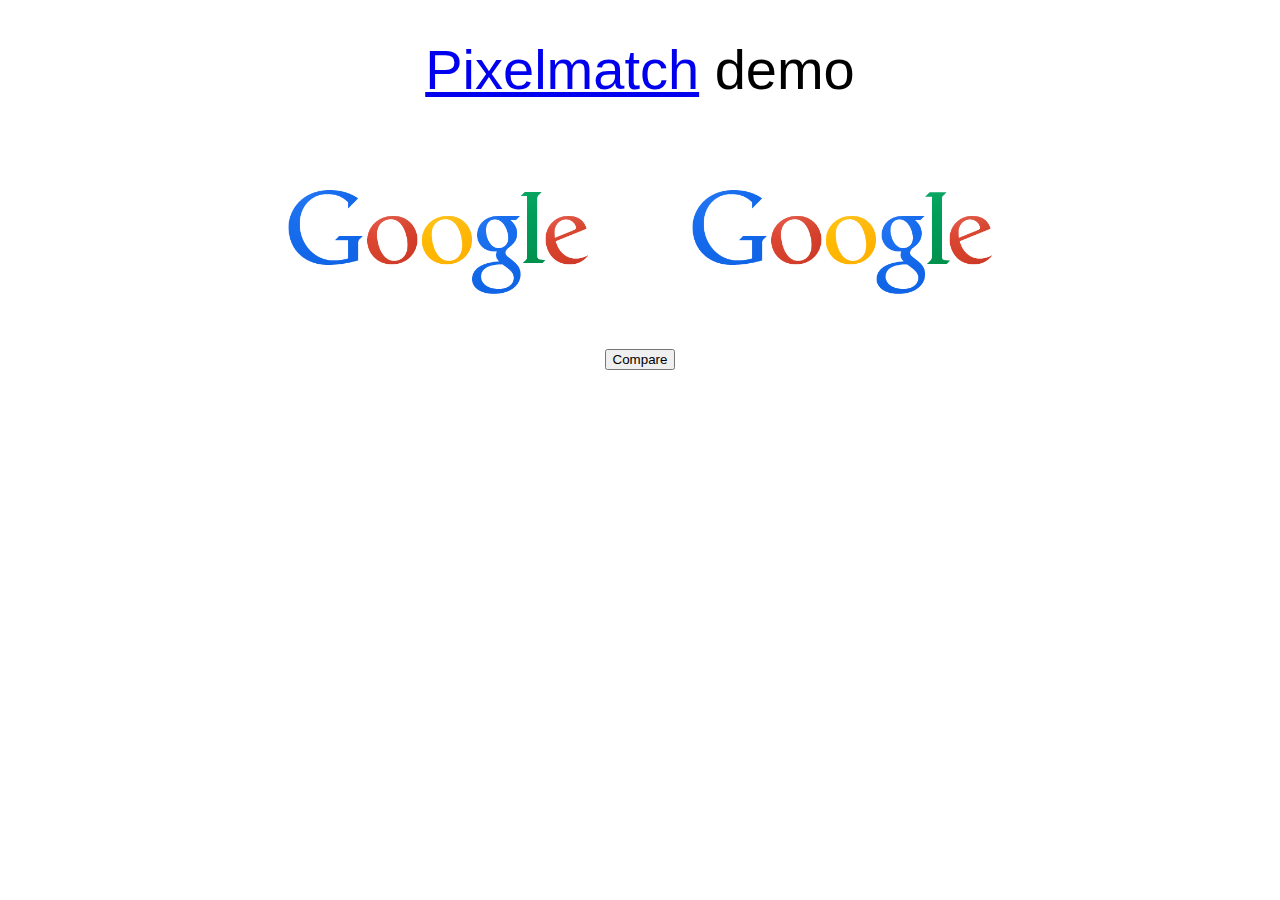
<file: pixelmatch/index.html>
<!DOCTYPE HTML>
<html>
<head>
    <title>Pixelmatch demo</title>
    <style>
        div {
            width: 100%;
            text-align: center;
        }
        h1 {
            font-family: Lato, "Helvetica Neue",Helvetica,Arial,sans-serif;
            font-size: 56px;
            font-weight: normal;
            line-height: 64px;
        }
        .samples img {
            max-width: 300px;
            margin: 50px;
        }

    </style>
</head>
<body>
    <div class="header">
        <h1><a href="https://github.com/mapbox/pixelmatch">Pixelmatch</a> demo</h1>
    </div>
    <div class="samples">
        <!--
            Images were downloaded from
                https://www.google.com/images/srpr/logo10w.png
                https://www.google.com/images/srpr/logo11w.png
            to avoid cross-origin image read by canvas
        -->
        <img id="image1" src="logo10w.png" />
        <img id="image2" src="logo11w.png" />
    </div>
    <div class="button">
        <button id="compare">Compare</button>
    </div>
    <div class="result">
        <canvas id="result"></canvas>
    </div>
<script src="pixelmatch.js"></script>
<script>
    var button = document.getElementById("compare"),
        image1 = document.getElementById("image1"),
        image2 = document.getElementById("image2"),
        result = document.getElementById("result");

    button.addEventListener('click', function() {
        var width  = image1.naturalWidth,
            height = image1.naturalHeight;

        var canvas1 = document.createElement("canvas");
        canvas1.width = width; canvas1.height = height;
        var ctx1 = canvas1.getContext("2d");
        ctx1.drawImage(image1, 0, 0);

        var canvas2 = document.createElement("canvas");
        canvas2.width = width; canvas2.height = height;
        var ctx2 = canvas2.getContext("2d");
        ctx2.drawImage(image2, 0, 0);

        result.width = width; result.height = height;
        var ctx = result.getContext("2d");

        var img1 = ctx1.getImageData(0, 0, width, height),
            img2 = ctx2.getImageData(0, 0, width, height),
            diff = ctx.createImageData(width, height);

        pixelmatch(img1.data, img2.data, diff.data, width, height, {threshold: 0.1});

        ctx.putImageData(diff, 0, 0);
    });
</script>
</body>
</html>
</file>
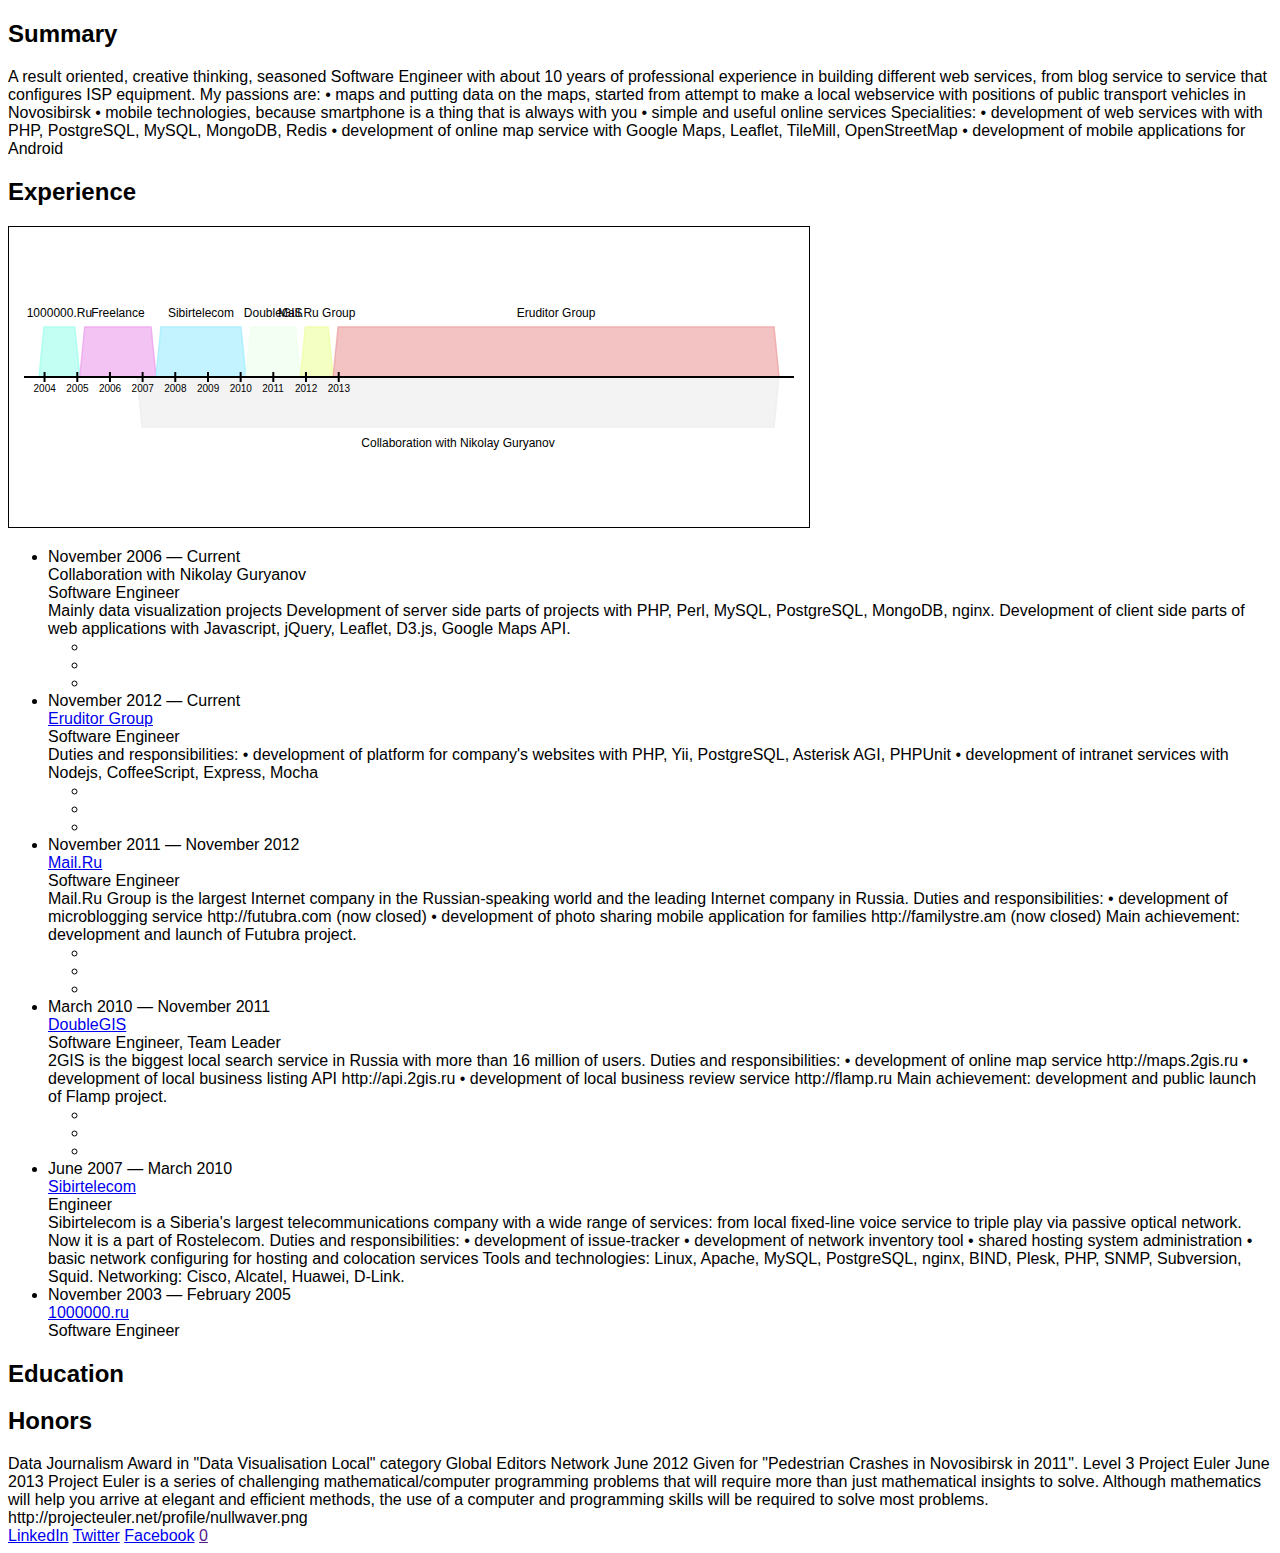
<file: index_test.html>
<!DOCTYPE html>
<html xmlns="http://www.w3.org/1999/html" xmlns="http://www.w3.org/1999/html" xmlns="http://www.w3.org/1999/html"
      xmlns="http://www.w3.org/1999/html">
<head>
    <title></title>
    <style>
        body {
            font-family: "HelveticaNeue-Light", "Helvetica Neue Light", "Helvetica Neue", Helvetica, Arial, "Lucida Grande", sans-serif;
            font-size: 12pt;
        }
    </style>
    <script src="js/d3.v3.min.js"></script>
</head>
<body>
<div class="slide">
    <h2>Summary</h2>
    <div>
        A result oriented, creative thinking, seasoned Software Engineer with about 10 years of professional experience in building different web services, from blog service to service that configures ISP equipment.

        My passions are:
        • maps and putting data on the maps, started from attempt to make a local webservice with positions of public transport vehicles in Novosibirsk
        • mobile technologies, because smartphone is a thing that is always with you
        • simple and useful online services

        Specialities:
        • development of web services with with PHP, PostgreSQL, MySQL, MongoDB, Redis
        • development of online map service with Google Maps, Leaflet, TileMill, OpenStreetMap
        • development of mobile applications for Android
    </div>
</div>
<div class="slide">
    <h2>Experience</h2>
    <!--
        Timeline like Resumup
    -->
    <div class="timeline">

    </div>
</div>
<ul>
    <li>
        <div class="term">November 2006 &mdash; Current</div>
        <div class="company">Collaboration with Nikolay Guryanov</div>
        <div class="position">Software Engineer</div>
        <div class="description">
            Mainly data visualization projects

            Development of server side parts of projects with PHP, Perl, MySQL, PostgreSQL, MongoDB, nginx.
            Development of client side parts of web applications with Javascript, jQuery, Leaflet, D3.js, Google Maps API.
        </div>
        <div class="projects">
            <ul>
                <li></li>
                <li></li>
                <li></li>
            </ul>
        </div>
    </li>
    <li>
        <div class="term">November 2012 &mdash; Current</div>
        <div class="company"><a href="http://eruditor-group.com/">Eruditor Group</a></div>
        <div class="position">Software Engineer</div>
        <div class="description">
            Duties and responsibilities:
            • development of platform for company's websites with PHP, Yii, PostgreSQL, Asterisk AGI, PHPUnit
            • development of intranet services with Nodejs, CoffeeScript, Express, Mocha
        </div>
        <div class="projects">
            <ul>
                <li></li>
                <li></li>
                <li></li>
            </ul>
        </div>
    </li>
    <li>
        <div class="term">November 2011 &mdash; November 2012</div>
        <div class="company"><a href="http://corp.mail.ru/en">Mail.Ru</a></div>
        <div class="position">Software Engineer</div>
        <div class="description">
            Mail.Ru Group is the largest Internet company in the Russian-speaking world and the leading Internet company in Russia.

            Duties and responsibilities:
            • development of microblogging service http://futubra.com (now closed)
            • development of photo sharing mobile application for families http://familystre.am (now closed)

            Main achievement: development and launch of Futubra project.
        </div>
        <div class="projects">
            <ul>
                <li></li>
                <li></li>
                <li></li>
            </ul>
        </div>
    </li>
    <li>
        <div class="term">March 2010 &mdash; November 2011</div>
        <div class="company"><a href="http://www.2gis.ru/en/">DoubleGIS</a></div>
        <div class="position">Software Engineer, Team Leader</div>
        <div class="description">2GIS is the biggest local search service in Russia with more than 16 million of users.

            Duties and responsibilities:
            • development of online map service http://maps.2gis.ru
            • development of local business listing API http://api.2gis.ru
            • development of local business review service http://flamp.ru

            Main achievement: development and public launch of Flamp project.</div>
        <div class="projects">
            <ul>
                <li></li>
                <li></li>
                <li></li>
            </ul>
        </div>
    </li>
    <li>
        <div class="term">June 2007 &mdash; March 2010</div>
        <div class="company"><a href="http://www.rostelecom.ru/en/about/info/">Sibirtelecom</a></div>
        <div class="position">Engineer</div>
        <div class="description">Sibirtelecom is a Siberia's largest telecommunications company with a wide range of services: from local fixed-line voice service to triple play via passive optical network. Now it is a part of Rostelecom.

            Duties and responsibilities:
            • development of issue-tracker
            • development of network inventory tool
            • shared hosting system administration
            • basic network configuring for hosting and colocation services

            Tools and technologies: Linux, Apache, MySQL, PostgreSQL, nginx, BIND, Plesk, PHP, SNMP, Subversion, Squid.
            Networking: Cisco, Alcatel, Huawei, D-Link.</div>
    </li>
    <li>
        <div class="term">November 2003 &mdash; February 2005</div>
        <div class="company"><a href="http://1000000.ru">1000000.ru</a></div>
        <div class="position">Software Engineer</div>
        <div class="description"></div>
    </li>
</ul>
<h2>Education</h2>
<h2>Honors</h2>
<div class="description">
    Data Journalism Award in "Data Visualisation Local" category
    Global Editors Network
    June 2012
    Given for "Pedestrian Crashes in Novosibirsk in 2011".

    Level 3
    Project Euler
    June 2013
    Project Euler is a series of challenging mathematical/computer programming problems that will require more than just mathematical insights to solve. Although mathematics will help you arrive at elegant and efficient methods, the use of a computer and programming skills will be required to solve most problems.

    http://projecteuler.net/profile/nullwaver.png
</div>
<div class="links">
    <a href="http://www.linkedin.com/in/papulovskiy">LinkedIn</a>
    <a href="http://twitter.com/papulovskiy">Twitter</a>
    <a href="http://facebook.com/papulovskiy">Facebook</a>
    <a href="">0</a>
</div>
<script>
    /* timeline */
    var experience = [
        {
            from: new Date(2003, 11, 1),
            to: new Date(2005, 2, 1),
            name: "1000000.Ru",
            title: "Software Developer",
            side: 0,
            color: "#aaffee"
        },
        {
            from: new Date(2005, 2, 1),
            to: new Date(2007, 6, 1),
            name: "Freelance",
            title: "Software Developer",
            side: 0,
            color: "#eeaaee"
        },
        {
            from: new Date(2007, 6, 1),
            to: new Date(2010, 3, 1),
            name: "Sibirtelecom",
            title: "Engineer",
            side: 0,
            color: "#aaeeff"
        },
        {
            from: new Date(2010, 3, 1),
            to: new Date(2011, 11, 1),
            name: "DoubleGIS",
            title: "Software Engineer, Team Lead",
            side: 0,
            color: "#eeffee"
        },
        {
            from: new Date(2011, 11, 1),
            to: new Date(2012, 11, 1),
            name: "Mail.Ru Group",
            title: "Software Engineer",
            side: 0,
            color: "#eeffaa"
        },
        {
            from: new Date(2012, 11, 1),
            to: new Date(),
            name: "Eruditor Group",
            title: "Software Engineer",
            side: 0,
            color: "#eeaaaa"
        },
        {
            from: new Date(2006, 11, 1),
            to: new Date(),
            name: "Collaboration with Nikolay Guryanov",
            title: "Software Engineer",
            side: 1,
            color: "#eeeeee"
        }
    ];

    function drawExperience() {
        var min = null;
        var max = null;
        for (var i in experience) {
            if (experience[i].from.getTime() < min || min == null) {
                min = experience[i].from.getTime();
            }
            if (experience[i].to.getTime() > max || max == null) {
                max = experience[i].to.getTime();
            }
        }
        console.log(min,max);
        var years = [];
        for (var i = 2004; i < 2014; i++) {
            years.push(new Date(i, 1, 1));
        }
        var width = 800;
        var height = 300;
        var lineHeight = 50;
        var trapeze = 5;
        var xoffset = 30;
        var xdepth = (width - xoffset*2) / (1.0 * (max-min));
        var d3timeline = d3.select(".timeline").append('svg').attr("width", width).attr("height", height).style('border', '1px solid black');
        var d3jobs = d3timeline.selectAll(".period").data(experience).enter().append('polygon')
                .attr("class", "period")
                .attr("points", function (d, i) {
                    var x10 = (d.from.getTime() - min) * xdepth + xoffset;
                    var x11 = x10 + trapeze;
                    var x20 = (d.to.getTime() - min) * xdepth + xoffset;
                    var x21 = x20 - trapeze;
                    var y1 = height/2 - lineHeight;
                    var y2 = height/2;
                    var y3 = height/2 + lineHeight;
                    var top, bottom, topleft, bottomleft, topright, bottomright;
                    if (d.side == 0) {
                        top = y1;
                        bottom = y2;
                        topleft = x11;
                        bottomleft = x10;
                        topright = x21;
                        bottomright = x20;
                    } else {
                        top = y2;
                        bottom = y3;
                        topleft = x10;
                        bottomleft = x11;
                        topright = x20;
                        bottomright = x21;
                    }
                    //console.log(top, bottom, topleft, topright, bottomleft, bottomright);
                    return topleft + ',' + top
                            + ' ' + topright + ',' + top
                            + ' ' + bottomright + ',' + bottom
                            + ' ' + bottomleft + ',' + bottom;
                    //+ ' ' + topright + ',' + top
                    //+ ' ' + topright + ',' + top

                })
                .attr("style", function (d, i) {
                    return 'fill:' + d.color + ';fill-opacity:0.7;stroke:' + d.color + ';stroke-opacity:0.9;stroke-width:1.5';
                })
                .attr("shape-rendering", "geometricPrecision");
        var d3jobs = d3timeline.selectAll(".periodlabel").data(experience).enter().append('text')
                .attr("class", "periodlabel")
                .text(function (d, i) {
                    return d.name;
                })
                .attr("text-anchor", "middle")
                .attr("x", function (d, i) {
                    return (d.from.getTime() - min + (d.to.getTime() - d.from.getTime()) / 2) * xdepth + xoffset;
                })
                .attr("y", function (d, i) {
                    if (d.side == 0) {
                        return height/2 - lineHeight - 10;
                    } else {
                        return height/2 + lineHeight + 20;
                    }
                })
                .attr("style", "font-size: 12px;font-family: 'HelveticaNeue-Light', 'Helvetica Neue Light', 'Helvetica Neue', Helvetica, Arial, 'Lucida Grande', sans-serif");
        var d3ticks = d3timeline.selectAll(".ticks").data(years).enter().append('line')
                .attr("x1", function (d, i) {
                    return (d.getTime() - min) * xdepth + xoffset;
                })
                .attr("x2", function (d, i) {
                    return (d.getTime() - min) * xdepth + xoffset;
                })
                .attr("y1", height/2 - 5)
                .attr("y2", height/2 + 5)
                .attr("style", "stroke:rgb(0,0,0);stroke-width:2")
        var d3tlabels = d3timeline.selectAll(".years").data(years).enter()
                .append('text')
                .text(function (d, i) {
                    return d.getFullYear();
                })
                .attr("x", function (d, i) {
                    return (d.getTime() - min) * xdepth + xoffset - 11;
                })
                .attr("y", height/2 + 15)
                .attr("style", "font-size: 10px;");

        d3timeline.append('line')
                .attr("x1", xoffset/2)
                .attr("x2", width - xoffset/2)
                .attr("y1", height/2)
                .attr("y2", height/2)
                .attr("style", "stroke:rgb(0,0,0);stroke-width:2");
    }

    drawExperience();
</script>

</body>
</html>
</file>
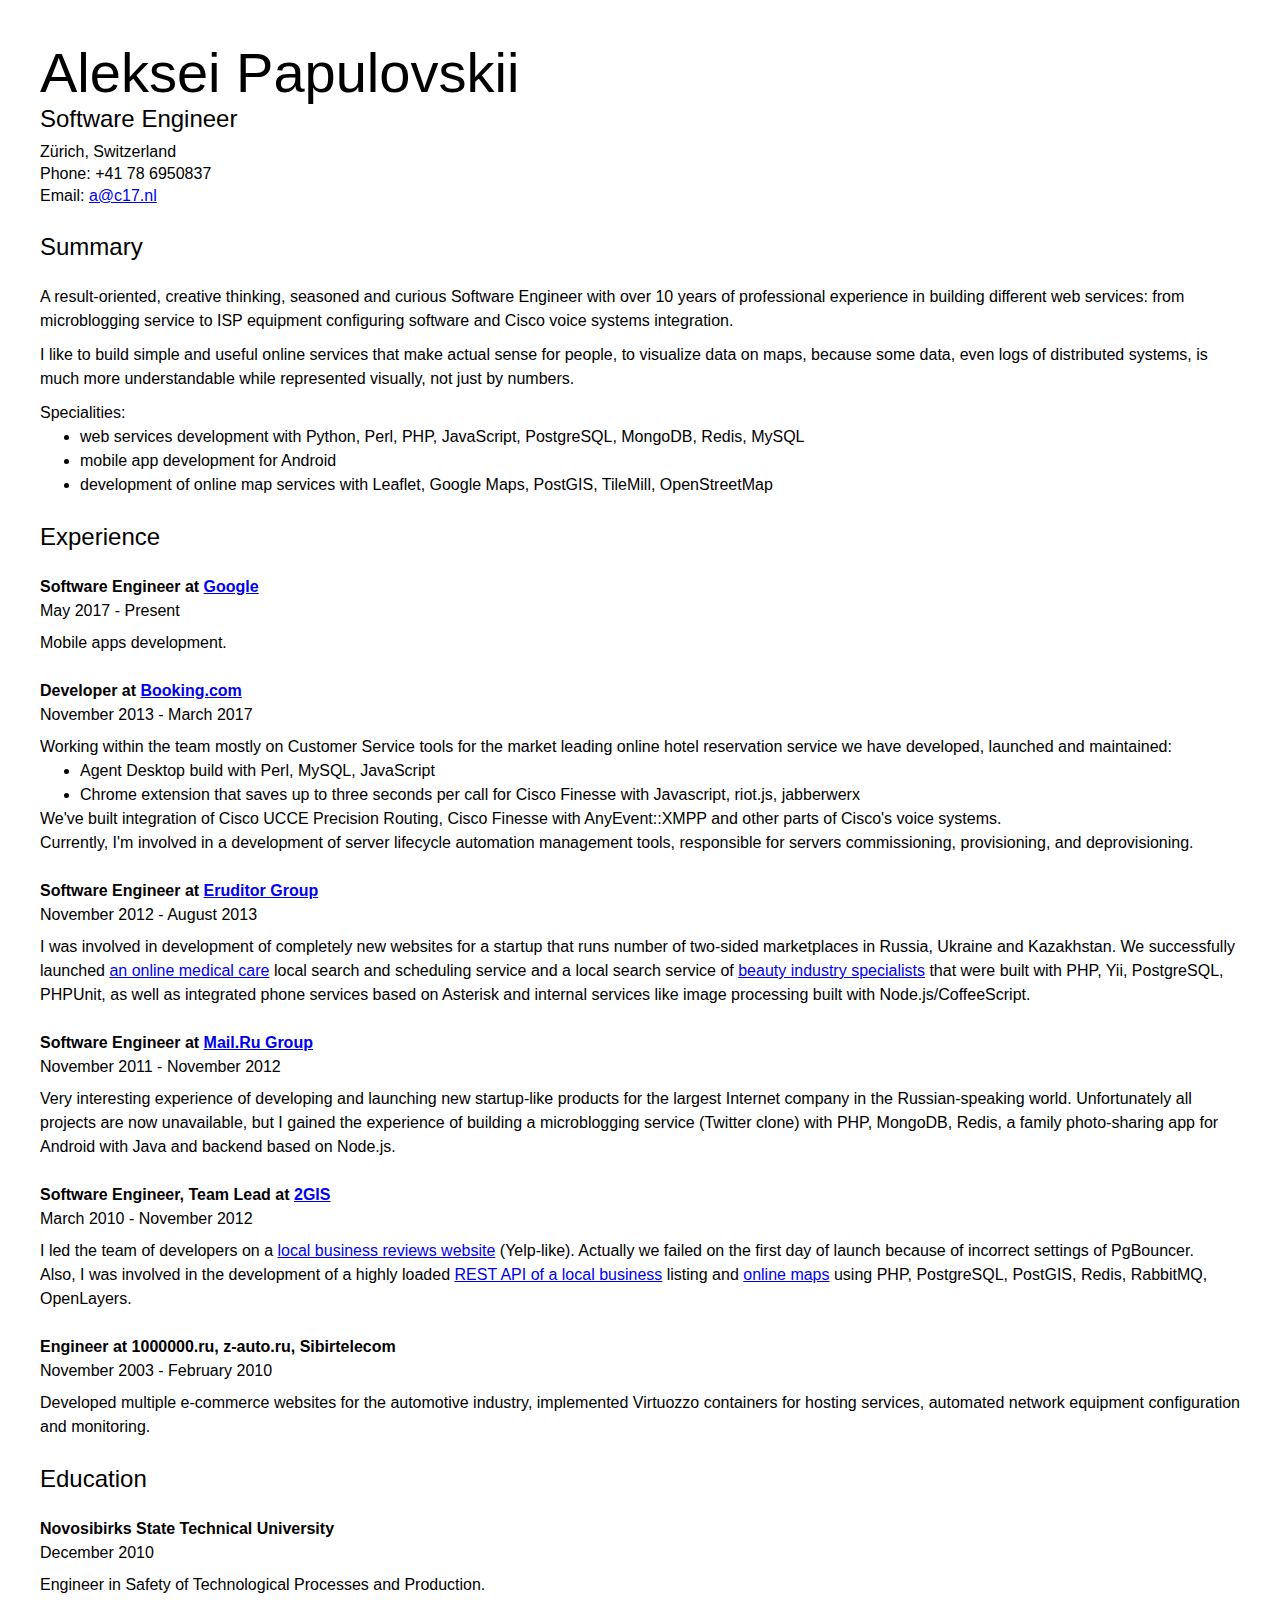
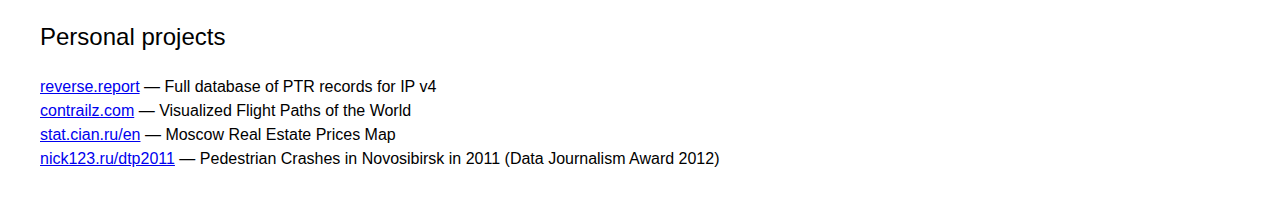
<file: resume/simple.html>
<!DOCTYPE html>
<html xmlns="http://www.w3.org/1999/html" xmlns="http://www.w3.org/1999/html" xmlns="http://www.w3.org/1999/html"
      xmlns="http://www.w3.org/1999/html" xmlns="http://www.w3.org/1999/html">
<head>
    <title>Aleksei Papulovskii</title>
    <link type="text/css" rel="stylesheet" href="style.css" />
    <link type="text/css" rel="stylesheet" href="print.css" media="print" />
</head>
<body>
<header>
    <h1>Aleksei Papulovskii</h1>
    <h2>Software Engineer</h2>

    <div class="contacts">
        Zürich, Switzerland<br/>
        Phone: +41 78 6950837<br/>
        Email: <a href="mailto:a@c17.nl">a@c17.nl</a>
    </div>
</header>
<section>
    <h3>Summary</h3>
    <article>
        <p>A result-oriented, creative thinking, seasoned and curious Software Engineer with over 10 years of professional experience in building different web services: from microblogging service to ISP equipment configuring software and Cisco voice systems integration.</p>

        <p>I like to build simple and useful online services that make actual sense for people, to visualize data on maps, because some data, even logs of distributed systems, is much more understandable while represented visually, not just by numbers.
        </p>

        <p>Specialities:
        <ul>
            <li>web services development with Python, Perl, PHP, JavaScript, PostgreSQL, MongoDB, Redis, MySQL</li>
            <li>mobile app development for Android</li>
            <li>development of online map services with Leaflet, Google Maps, PostGIS, TileMill, OpenStreetMap</li>
        </ul>


    </article>
</section>
<section>
    <h3>Experience</h3>
    <article>
        <h4>Software Engineer at <a href="https://www.google.com/">Google</a></h4>
        <div class="period">May 2017 - Present</div>
        <div class="duties">
                Mobile apps development.
        </div>
    </article>
    <article>
        <h4>Developer at <a href="http://booking.com">Booking.com</a></h4>
        <div class="period">November 2013 - March 2017</div>
        <div class="duties">
		Working within the team mostly on Customer Service tools for the market leading online hotel reservation service we have developed, launched and maintained:
		<ul>
			<li>Agent Desktop build with Perl, MySQL, JavaScript</li>
			<li>Chrome extension that saves up to three seconds per call for Cisco Finesse with Javascript, riot.js, jabberwerx</li>
		</ul>
        We've built integration of Cisco UCCE Precision Routing, Cisco Finesse with AnyEvent::XMPP and other parts of Cisco's voice systems.<br/>
	Currently, I'm involved in a development of server lifecycle automation management tools, responsible for servers commissioning, provisioning, and deprovisioning. 
	</div>
    </article>
    <article>
        <h4>Software Engineer at <a href="http://eruditor-group.com/">Eruditor Group</a></h4>
        <div class="period">November 2012 - August 2013</div>
        <div class="duties">
            I was involved in development of completely new websites for a startup that runs number of two-sided marketplaces in Russia, Ukraine and Kazakhstan. We successfully launched <a href="http://infodoctor.ru">an online medical care</a> local search and scheduling service and a local search service of <a href="http://krace.ru">beauty industry specialists</a> that were built with PHP, Yii, PostgreSQL, PHPUnit, as well as integrated phone services based on Asterisk and internal services like image processing built with Node.js/CoffeeScript.
        </div>
    </article>
    <article>
        <h4>Software Engineer at <a href="http://corp.mail.ru/en">Mail.Ru Group</a></h4>
        <div class="period">November 2011 - November 2012</div>
        <div class="duties">
            Very interesting experience of developing and launching new startup-like products for the largest Internet company in the Russian-speaking world. Unfortunately all projects are now unavailable, but I gained the experience of building a microblogging service (Twitter clone) with PHP, MongoDB, Redis, a family photo-sharing app for Android with Java and backend based on Node.js.
        </div>
    </article>
    <article>
        <h4>Software Engineer, Team Lead at <a href="http://www.2gis.ru/en/">2GIS</a></h4>
        <div class="period">March 2010 - November 2012</div>
        <div class="duties">
            I led the team of developers on a <a href="http://flamp.ru">local business reviews website</a> (Yelp-like). Actually we failed on the first day of launch because of incorrect settings of PgBouncer.<br/>
            Also, I was involved in the development of a highly loaded <a href="http://api.2gis.ru">REST API of a local business</a> listing and <a href="http://maps.2gis.ru">online maps</a> using PHP, PostgreSQL, PostGIS, Redis, RabbitMQ, OpenLayers.
        </div>
    </article>
    <article>
        <header>
            <h4>Engineer at 1000000.ru, z-auto.ru, Sibirtelecom</h4>
        </header>
        <div class="period">November 2003 - February 2010</div>
        <div class="duties">
            Developed multiple e-commerce websites for the automotive industry, implemented Virtuozzo containers for hosting services, automated network equipment configuration and monitoring.
        </div>
    </article>
</section>
<section>
    <h3>Education</h3>
    <article>
        <header>
            <h4>Novosibirks State Technical University</h4>
        </header>
	<div class="period">December 2010</div>
        <div class="duties">Engineer in Safety of Technological Processes and Production.</div>
    </article>
<section>
    <h3>Personal projects</h3>
    <article>
            <a href="https://reverse.report/">reverse.report</a> &mdash; Full database of PTR records for IP v4<br/>
            <a href="https://contrailz.com/">contrailz.com</a> &mdash; Visualized Flight Paths of the World<br/>
            <a href="http://stat.cian.ru/en/">stat.cian.ru/en</a> &mdash; Moscow Real Estate Prices Map<br/>
            <a href="http://nick123.ru/dtp2011">nick123.ru/dtp2011</a> &mdash; Pedestrian Crashes in Novosibirsk in 2011 (Data Journalism Award 2012)
    </article>
</section>
</body>
</html>
</file>
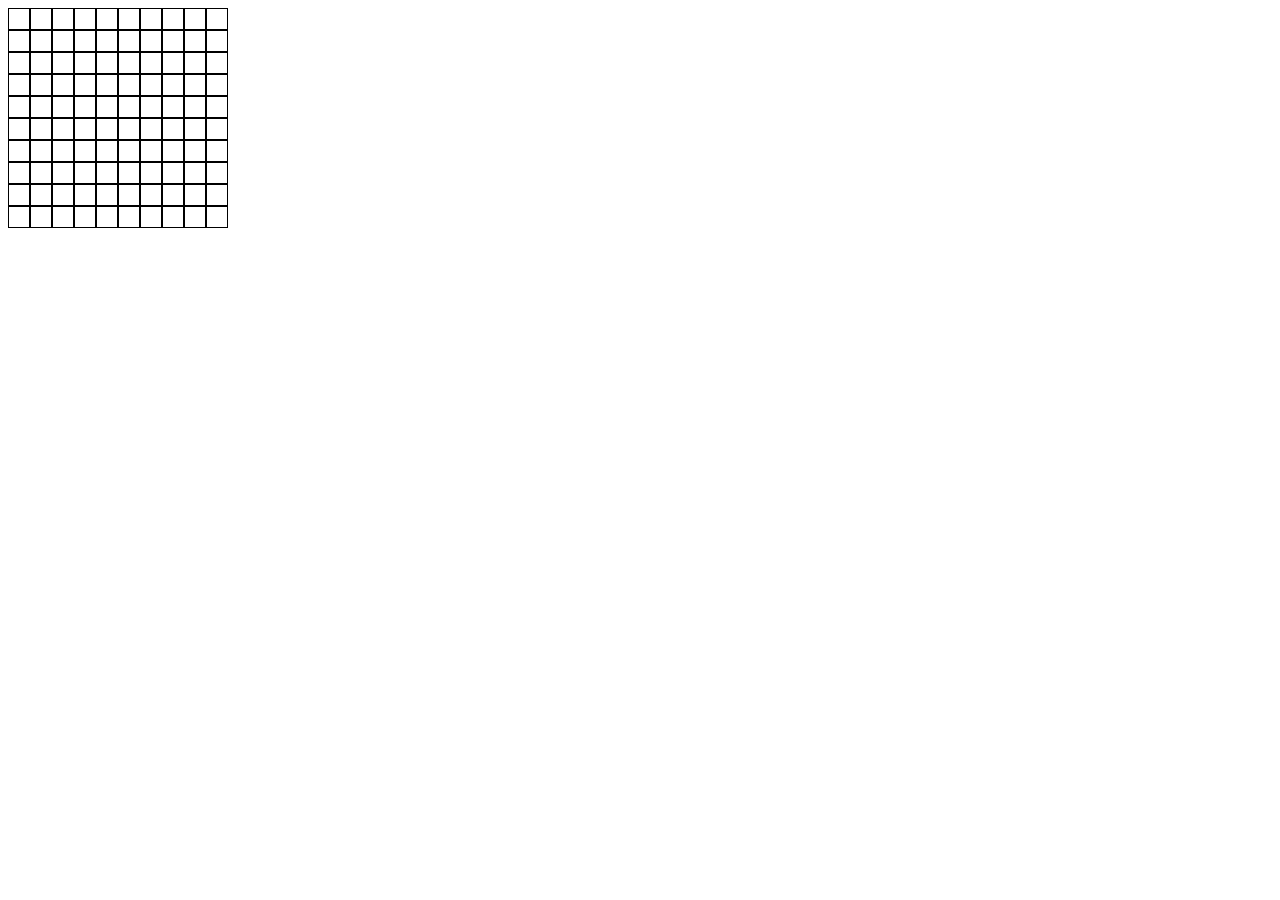
<file: tt/minesweeper.html>
<!DOCTYPE html>
<html>
<head>
    <title></title>
    <style>
        .cell {
            border: 1px solid #000;
            width: 20px;
            height: 20px;
            display: table-cell;
            text-align: center;
            font-weight: bold;
            font-size: 10px;
            vertical-align: middle;
        }
        .cell:hover {
            border: 1px solid #f00;
        }
    </style>
    <script>
        var field = {
            width: 10,
            height: 10,
            mines: 5,

            cells: [],

            generate: function () {
                this.cells = [];
                for (var x = 0; x < this.width; x++) {
                    this.cells[x] = [];
                    for (var y = 0; y < this.height; y++) {
                        this.cells[x][y] = {
                            neighbours: 0,
                            covered: true,
                            mine: false
                        };
                    }
                }

                var placed = 0;
                while (placed < this.mines) {
                    x = Math.floor(Math.random() * this.width);
                    y = Math.floor(Math.random() * this.height);

                    if (!this.cells[x][y].mine) {
                        placed++;
                        this.cells[x][y].mine = true;
                        for (var nx = x-1; nx <= x+1; nx++) {
                            for (var ny = y-1; ny <= y+1; ny++) {
                                if (this.cells[nx] != undefined && this.cells[nx][ny] != undefined && this.cells[nx][ny].mine == false) {
                                    this.cells[nx][ny].neighbours++;
                                }
                            }
                        }
                    }
                }
            },

            step: function (x, y) {
                if (!this.cells[x][y].covered) {
                    return;
                }
                var cell = document.getElementById('cell-' + x + '-' + y);
                this.cells[x][y].covered = false;

                if (this.cells[x][y].mine) {
                    cell.innerHTML = 'X';
                } else {
                    if (this.cells[x][y].neighbours > 0) {
                        cell.innerHTML = this.cells[x][y].neighbours;
                    } else {
                        for (var nx = x-1; nx <= x+1; nx++) {
                            for (var ny = y-1; ny <= y+1; ny++) {
                                this.step(nx, ny);
                                if (this.cells[nx] != undefined && this.cells[nx][ny] != undefined && this.cells[nx][ny].mine == false) {
                                    this.cells[nx][ny].covered = false;
                                    cell = document.getElementById('cell-' + nx + '-' + ny);
                                    cell.innerHTML = this.cells[nx][ny].neighbours;
                                }
                            }
                        }
                    }
                }
            },

            test: function() {
                var uncovered = 0;
                for (var x = 0; x < this.width; x++) {
                    for (var y = 0; y < this.height; y++) {
                        if (!this.cells[x][y].covered) {
                            uncovered++;
                        }
                    }
                }
                return uncovered == this.mines;
            }

        };

        window.onload = function() {
            field.generate();
            showField('field');
        };

        function showField(id) {
            var parent = document.getElementById(id);
            parent.innerHTML = "";
            var row;
            var cell;
            for (var y = 0; y < field.width; y++) {
                row = document.createElement('div');
                row.id = 'row-' + y;
                row.className = 'row';
                for (var x = 0; x < field.width; x++) {
                    cell = document.createElement('span');
                    cell.id = 'cell-' + x + '-' + y;
                    cell.className = 'cell';
                    addClick(cell, x, y);
                    row.appendChild(cell);
                }
                parent.appendChild(row);
            }
        }

        function addClick(cell, x, y) {
            var cx = x;
            var cy = y;
            var handler = function() {
                field.step(cx, cy);
                console.log(field.test());
            };
            return cell.onclick = handler;
        }
    </script>
</head>
<body>
<div id="field"></div>
</body>
</html>
</file>
<file: resume/style.css>
body {
    font-family: Lato, "Helvetica Neue", Helvetica, Arial, sans-serif;
    font-size: 16px;
    color: #000;
    background-color: #fff;
    margin: 40px;
}

header h1 {
    font-size: 56px;
    margin: 0;
    font-weight: normal;
}
header h2 {
    font-size: 24px;
    margin: 0 0 8px 0;
    font-weight: normal;
}


.contacts {
    margin: 0 0 16px 0;
}

section h3 {
    font-size: 24px;
    margin: 0 0 8px 0;
    font-weight: normal;
}

section {
    margin-top: 26px;
    margin-bottom: 26px;
}

article {
    line-height: 24px;
    margin: 24px 0 0px 0;
}

article p {
    margin-top: 10px;
    margin-bottom: 0px;
    padding: 0;
}

article ul {
    margin: 0;
}

article h4 {
    font-size: 16px;
    margin: 16px 0 0px 0;
    padding: 0;
}

article h5 {
    margin-top: 8pt;
    margin-bottom: 0;
}

article .period {
    margin: 0 0 8px 0;
}

header .contacts {
    line-height: 22px;
}
</file>
<file: resume/print.css>
body {
    font-size: 14px;
    margin: 30px;
}

header h1 {
    font-size: 48px;
}
header h2 {
    font-size: 22px;
}

article {
    line-height: 22px;
}

article a {
/*    text-decoration: none;
    color: #000;
*/}
</file>
